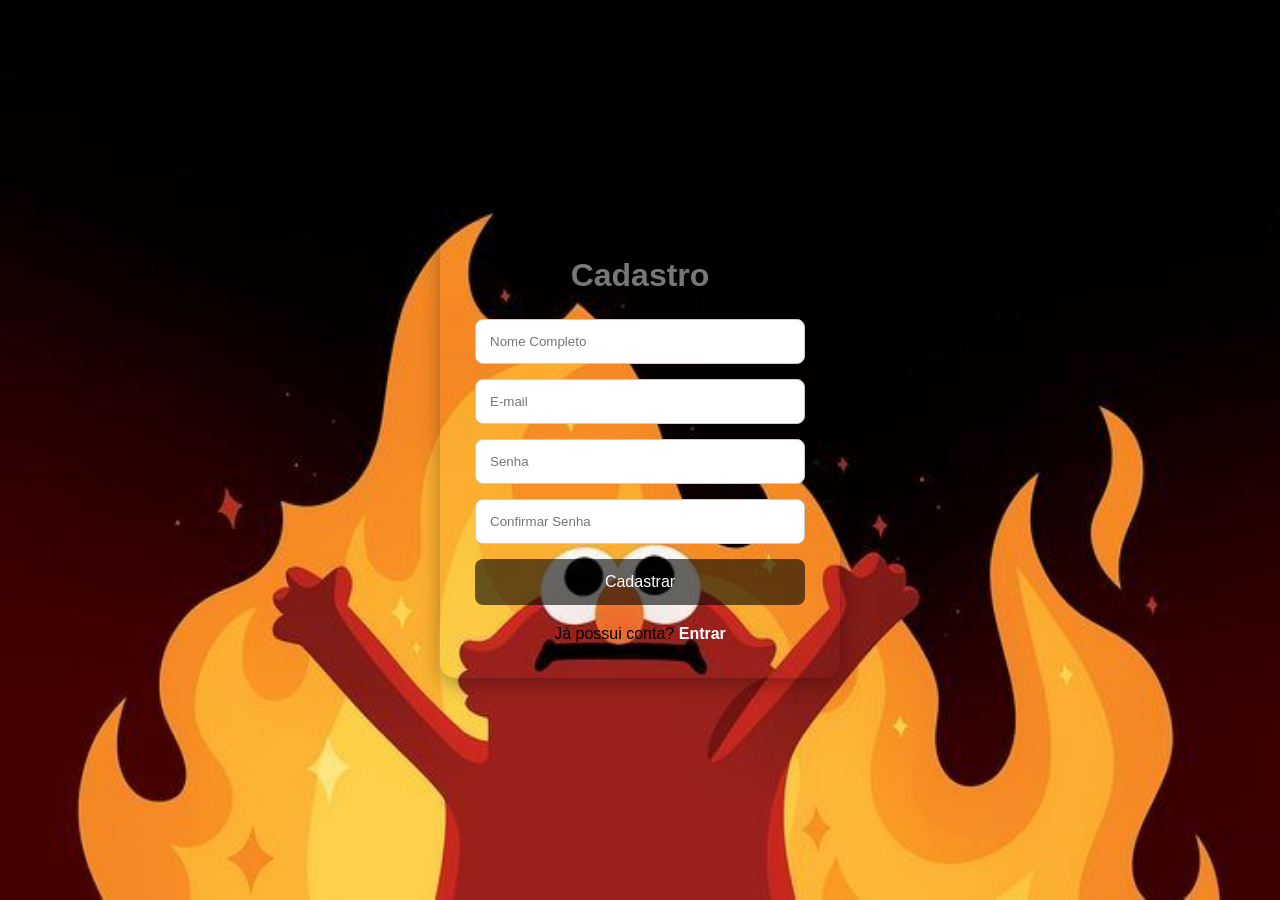
<file: cadastro.html>
<!DOCTYPE html>
<html lang="pt-BR">
<head>
    <meta charset="UTF-8">
    <meta name="viewport" content="width=device-width, initial-scale=1.0">
    <title>Cadastro - Loja do Seu Zé</title>
    <link rel="stylesheet" href="cadastro.css">
    <link rel="stylesheet"
</head>
<body>

<div class="cadastro-box">

    <h1>Cadastro</h1>

    <form id="formCadastro">

        <input type="text" id="nome" placeholder="Nome Completo" required>

        <input type="email" id="email" placeholder="E-mail" required>

        <input type="password" id="senha" placeholder="Senha" required>

        <input type="password" id="confirmarSenha" placeholder="Confirmar Senha" required>

        <button type="submit">
            Cadastrar
        </button>

    </form>

    <p>
        Já possui conta?
        <a href="login.html">Entrar</a>
    </p>

</div>

<script src="cadastro.js"></script>

</body>
</html>
</file>
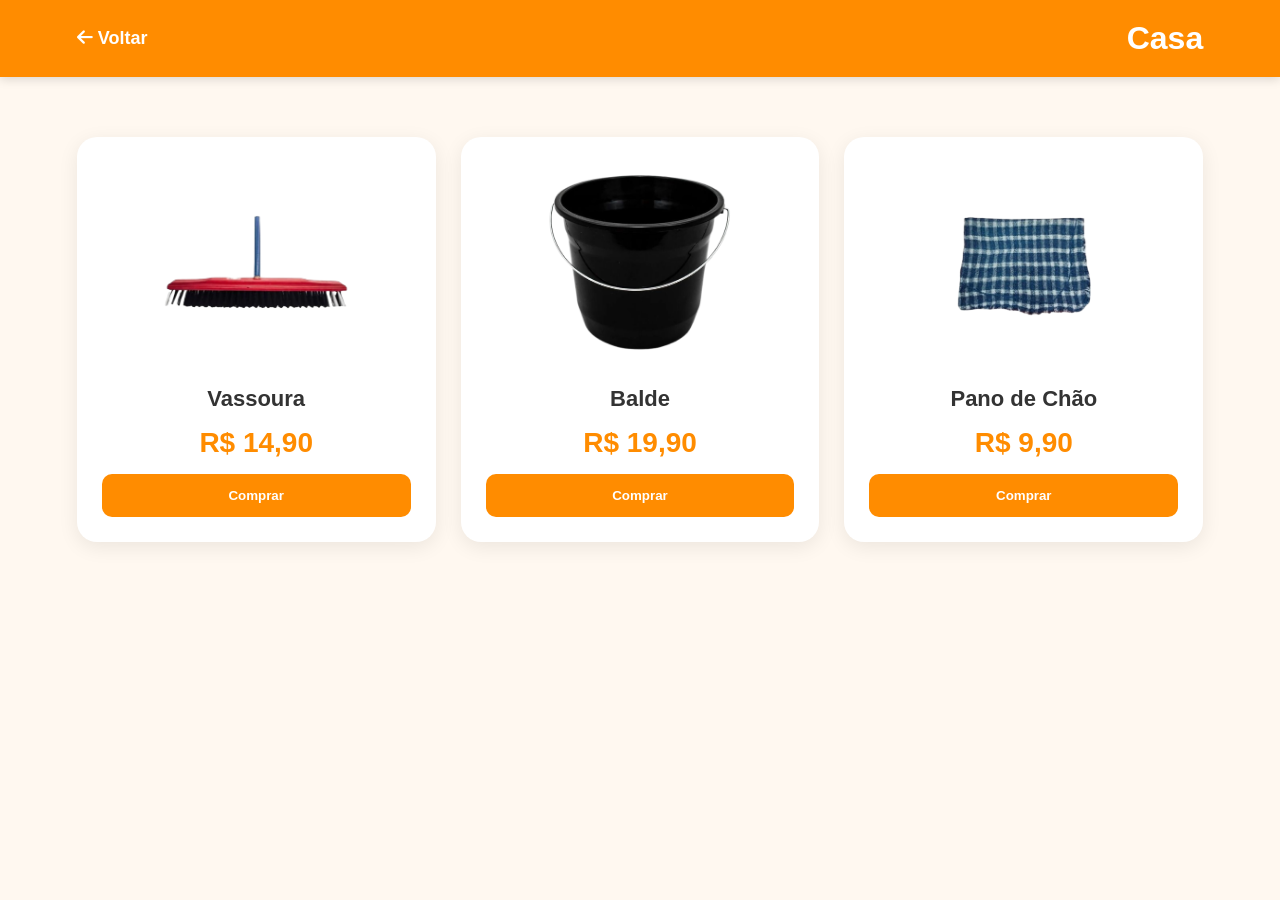
<file: casa.html>
<!DOCTYPE html>
<html lang="pt-BR">
<head>
<meta charset="UTF-8">
<meta name="viewport" content="width=device-width, initial-scale=1.0">

<title>Casa | G&M Store</title>

<link rel="stylesheet" href="casa.css">

<link rel="stylesheet"
href="https://cdnjs.cloudflare.com/ajax/libs/font-awesome/6.5.1/css/all.min.css">
</head>

<body>

<header class="topo">

    <a href="index.html" class="voltar">
        <i class="fa-solid fa-arrow-left"></i>
        Voltar
    </a>

    <h1>Casa</h1>

</header>

<section class="produtos">

    <div class="produto">
        <img src="img/vassoura. sem fundo123.png">
        <h3>Vassoura</h3>
        <span>R$ 14,90</span>
        <button>Comprar</button>
    </div>

    <div class="produto">
        <img src="img/balde sem fundo222222.png">
        <h3>Balde</h3>
        <span>R$ 19,90</span>
        <button>Comprar</button>
    </div>

    <div class="produto">
        <img src="img/panodechão.semfundoo.png">
        <h3>Pano de Chão</h3>
        <span>R$ 9,90</span>
        <button>Comprar</button>
    </div>

</section>

</body>
</html>
</file>
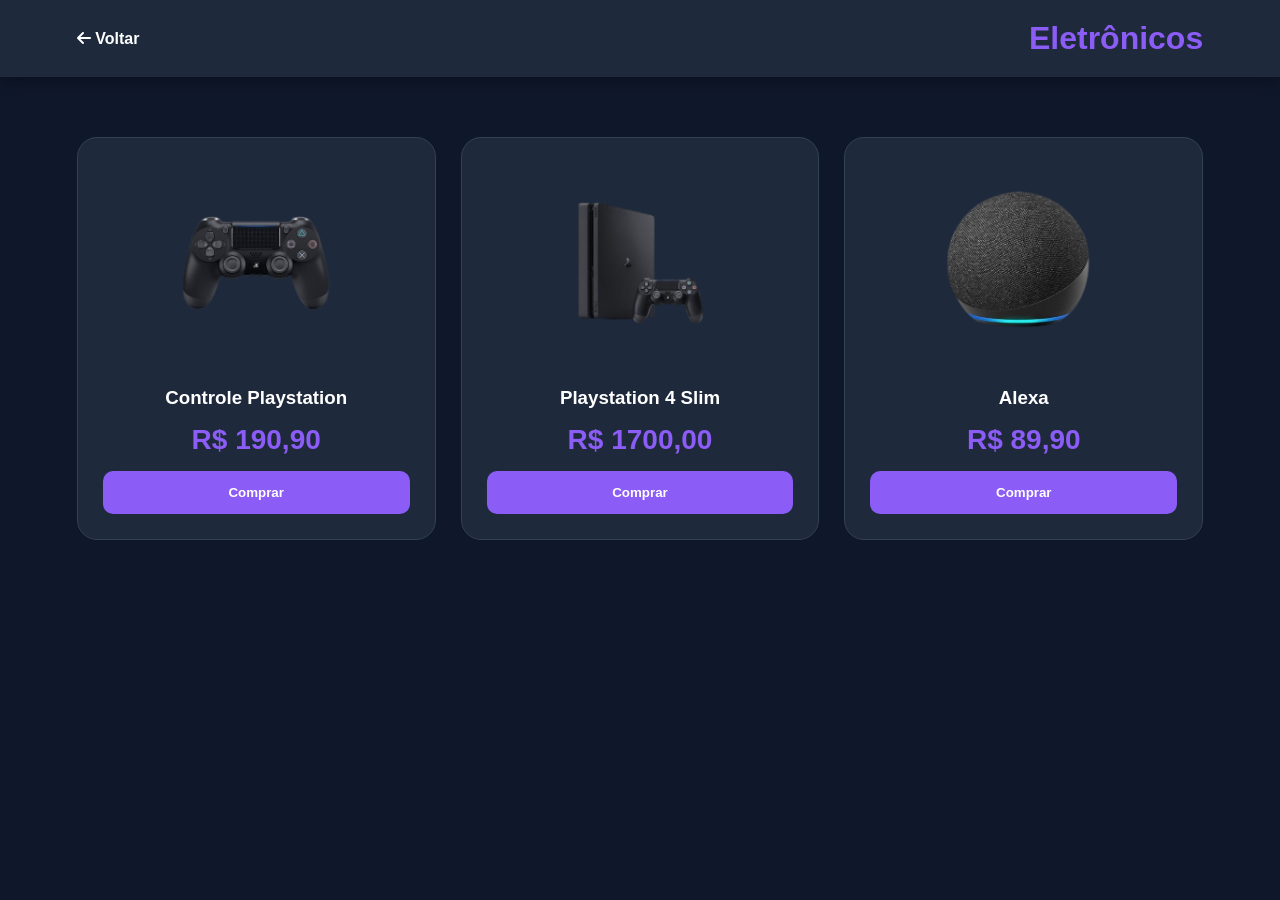
<file: eletronico.html>
<!DOCTYPE html>
<html lang="pt-BR">
<head>
<meta charset="UTF-8">
<meta name="viewport" content="width=device-width, initial-scale=1.0">

<title>Eletrônicos | G&M Store</title>

<link rel="stylesheet" href="eletronico.css">

<link rel="stylesheet"
href="https://cdnjs.cloudflare.com/ajax/libs/font-awesome/6.5.1/css/all.min.css">
</head>

<body>

<header class="topo">

    <a href="index.html" class="voltar">
        <i class="fa-solid fa-arrow-left"></i>
        Voltar
    </a>

    <h1>Eletrônicos</h1>

</header>

<section class="produtos">

    <div class="produto">
        <img src="img/img/controle de ps4 sem fundo.png">
        <h3>Controle Playstation</h3>
        <span>R$ 190,90</span>
        <button>Comprar</button>
    </div>

    <div class="produto">
        <img src="img/ps4 slim sem fundo1.jpg">
        <h3>Playstation 4 Slim</h3>
        <span>R$ 1700,00</span>
        <button>Comprar</button>
    </div>

    <div class="produto">
        <img src="img/alexa sem fundo 20.png">
        <h3>Alexa</h3>
        <span>R$ 89,90</span>
        <button>Comprar</button>
    </div>

</section>

</body>
</html>
</file>
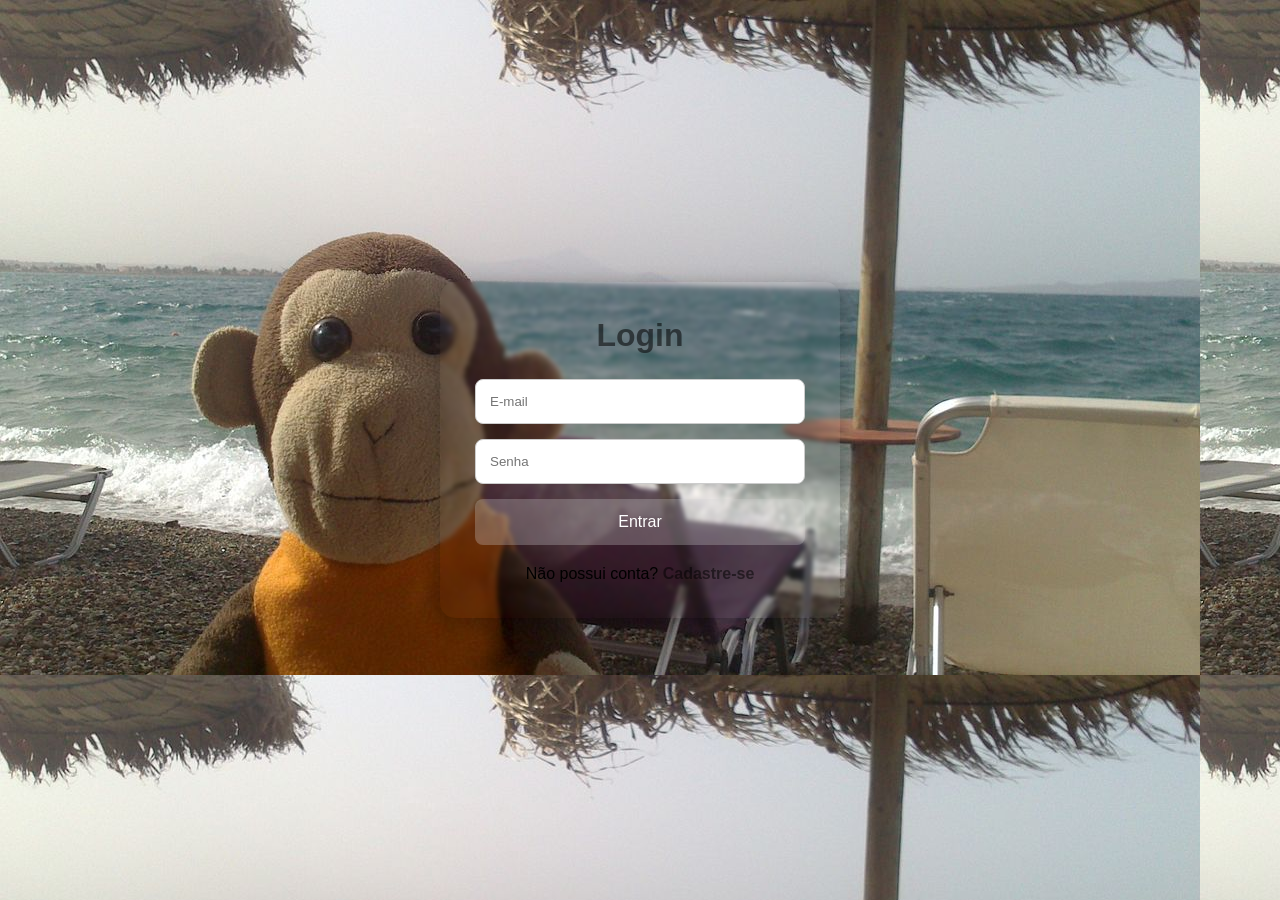
<file: login.html>
<!DOCTYPE html>
<html lang="pt-BR">
<head>
    <meta charset="UTF-8">
    <meta name="viewport" content="width=device-width, initial-scale=1.0">
    <title>Login - Loja do Seu Zé</title>

    <link rel="stylesheet" href="login.css">
</head>
<body>

    <div class="login-box">

        <h1>Login</h1>

        <form id="formLogin">

            <input
                type="email"
                id="email"
                placeholder="E-mail"
                required
            >

            <input
                type="password"
                id="senha"
                placeholder="Senha"
                required
            >

            <button type="submit">
                Entrar
            </button>

        </form>


        <p>
            Não possui conta?
            <a href="cadastro.html">Cadastre-se</a>
        </p>

    </div>
    <script src="login.js"></script>

</body>
</html>
</file>
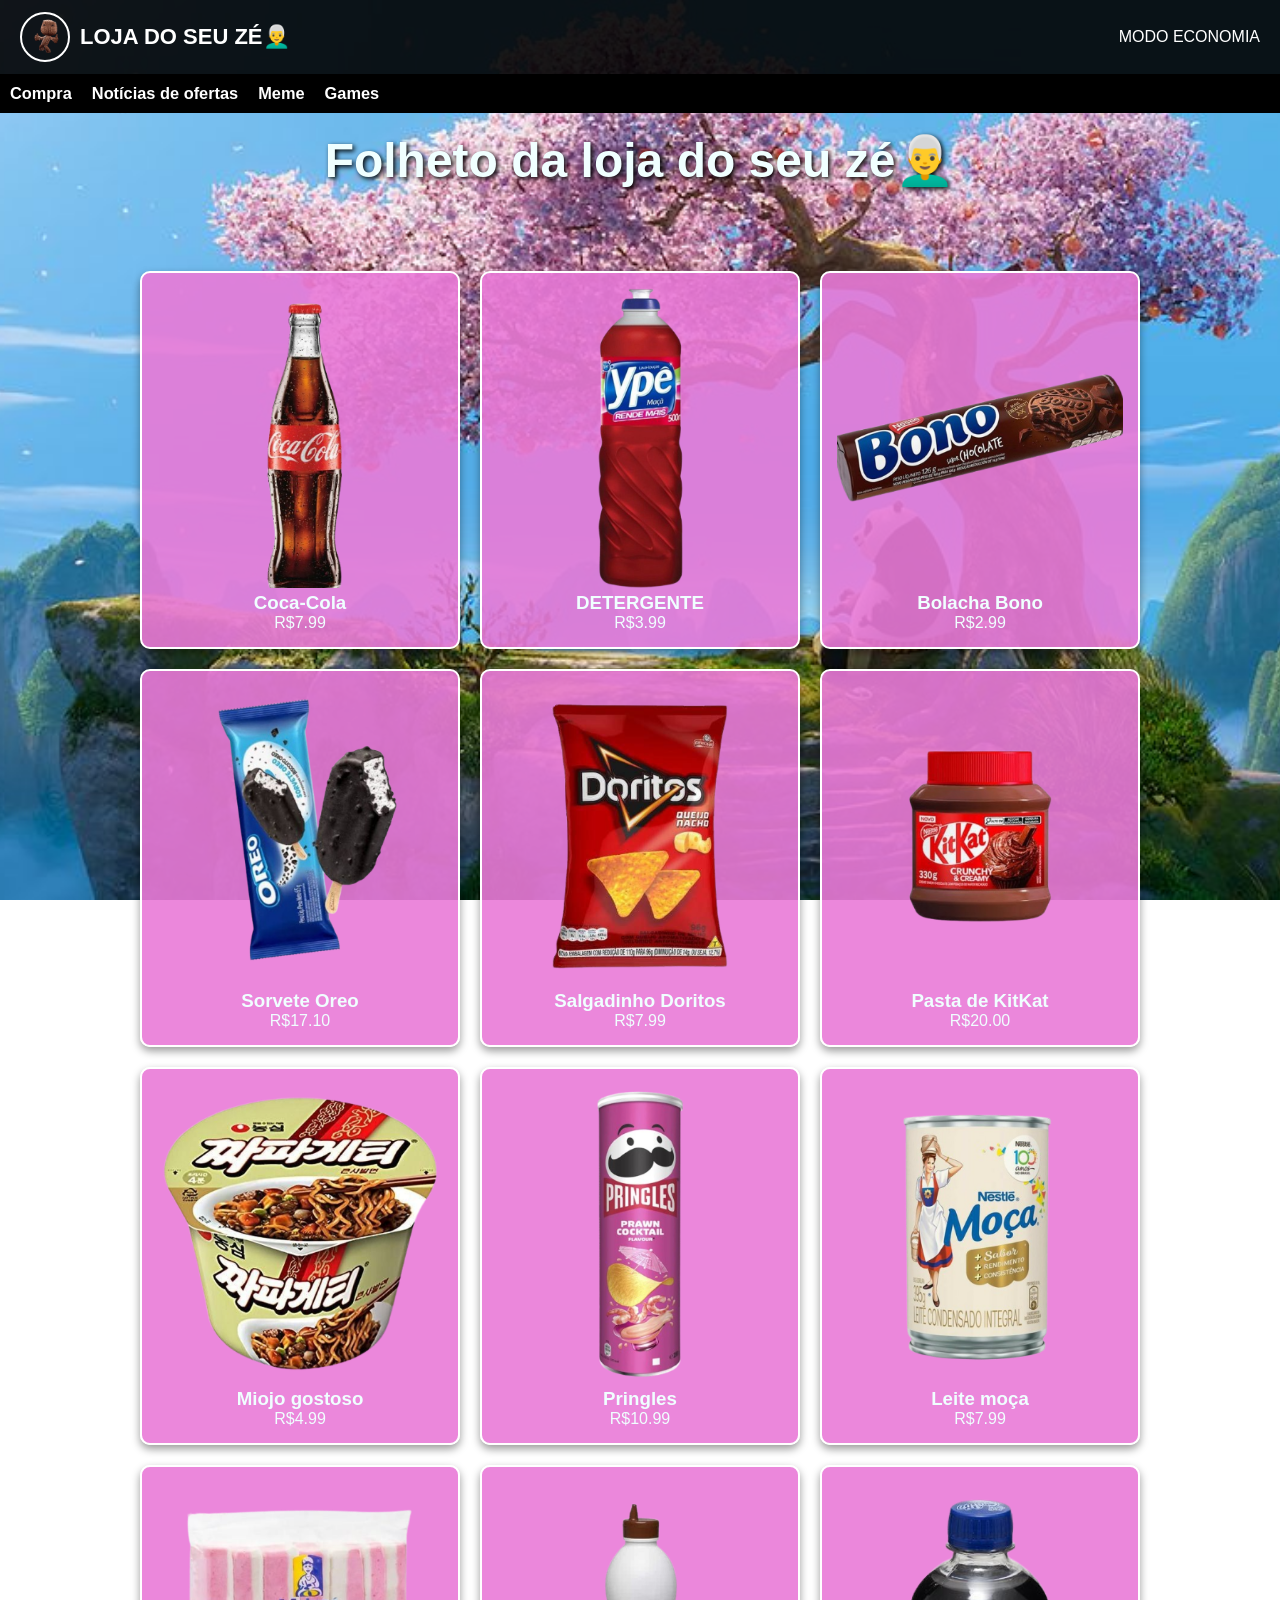
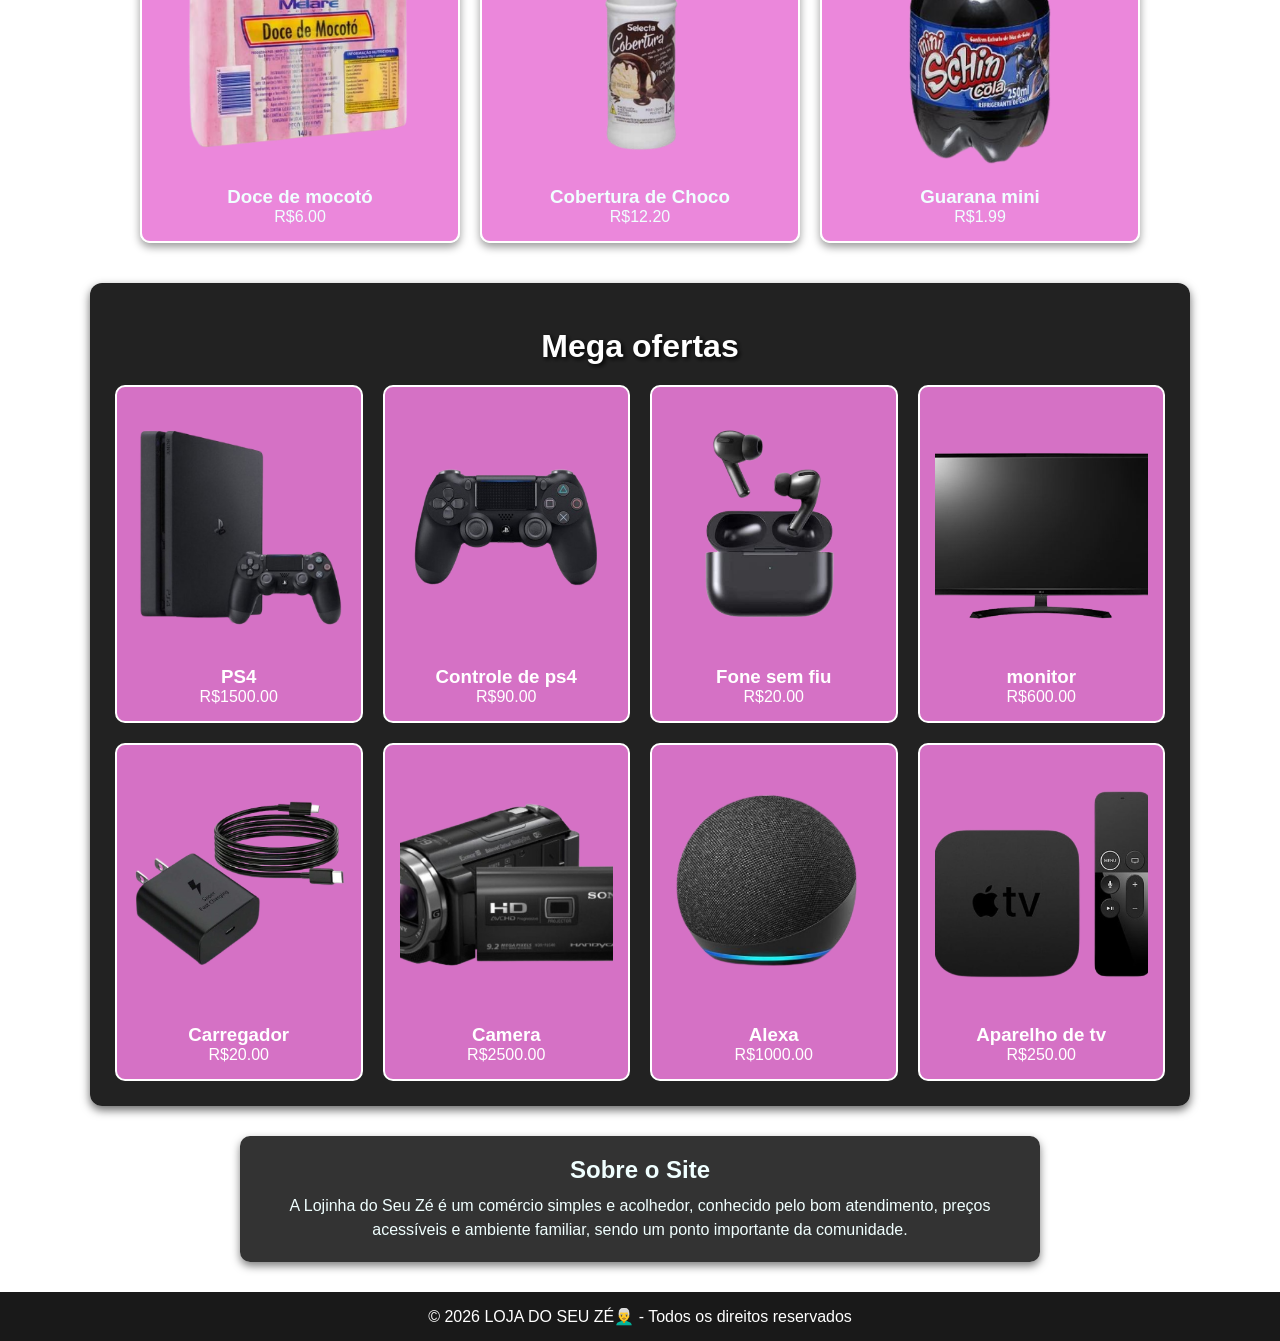
<file: loja.html>
<!DOCTYPE html>
<html lang="pt-BR">
<head>
    <meta charset="UTF-8">
    <meta name="viewport" content="width=device-width, initial-scale=1.0">
    <link rel="shortcut icon" href="img/iconn comm gif.gif" type="image/x-icon">
    <title>LOJA DO SEU ZÉ👨‍🦳</title>
    <link rel="stylesheet" href="loja.css">
</head>

<body>

<div class="fundo"></div>
<header class="topo">

    <div class="logo">
        <img src="img/iconnn.gif" alt="Logo">
        <span>LOJA DO SEU ZÉ👨‍🦳</span>
    </div>

    <div class="menu-direita">
        <p>MODO ECONOMIA </p>
    </div>

</header>

<nav class="menu">
<a href="index.html"><h3>Compra</h3></a>
<a href="https://produtos.olhardigital.com.br/"><h3>Notícias de ofertas </h3></a>
<a href="https://museudememes.com.br/" target="_blank"><h3>Meme</h3></a>
<a href="https://store.epicgames.com/pt-BR/" target="_blank"><h3>Games</h3></a>
</nav>

<h1>Folheto da loja do seu zé👨‍🦳</h1>

<button>AURA + EGO</button>

<div class="container">

    <div class="card">
        <img src="img/sem fundo da coca.png" alt="Coca-Cola">
        <h3>Coca-Cola</h3>
        <p>
          R$7.99
        </p>
    </div>

    <div class="card">
        <img src="img/fundo removido do detergente.png" alt="detergente">
        <h3>DETERGENTE</h3>
        <p>
           R$3.99
        </p>
    </div>

    <div class="card">
        <img src="img/bono sem fundo.png" alt="Bono">
        <h3>Bolacha Bono</h3>
        <p>
          R$2.99
        </p>
    </div>

    <div class="card">
        <img src="img/sorvete sem fundo 2.png" alt="sorvete">
        <h3>Sorvete Oreo</h3>
        <p>
         R$17.10
        </p>
    </div>

    <div class="card">
        <img src="img/doritos sem fundo 2.png" alt="doritos">
        <h3>Salgadinho Doritos</h3>
        <p>
           R$7.99
        </p>
    </div>

    <div class="card">
        <img src="img/kitkat sem fundo.png" alt="pasta de kitkat">
        <h3>Pasta de KitKat</h3>
        <p>
          R$20.00
        </p>
    </div>

    <div class="card">
        <img src="img/miojo sem fundo 99.png" alt="Miojo">
        <h3>Miojo gostoso</h3>
        <p>
          R$4.99
        </p>
    </div>

    <div class="card">
        <img src="img/pigles sem fundo 12.png" alt="Salgadinho">
        <h3>Pringles</h3>
        <p>
            R$10.99
        </p>
    </div>

    <div class="card">
        <img src="img/leite de moça sem fundo.png" alt="leite">
        <h3>Leite moça</h3>
        <p>
           R$7.99
        </p>
    </div>

    <div class="card">
        <img src="img/doce de mocoto sem fundo.png" alt="Doce">
        <h3>Doce de mocotó</h3>
        <p>
            R$6.00
    </div>

    <div class="card">
        <img src="img/cobertura de choco sem fundo 1.png" alt="Choco">
        <h3>Cobertura de Choco</h3>
        <p>
         R$12.20
    </div>

    <div class="card">
        <img src="img/guarana sem fundo 1.png" alt="mini">
        <h3>Guarana mini</h3>
        <p>
          R$1.99
    </div>

</div>

<section class="Mega">

<h1>Mega ofertas </h1>

<div class="mega-container">

    <div class="mega-card">
        <img src="img/ps4 slim sem fundo1.jpg" alt="PS4">
        <h3>PS4</h3>
        <p>
              R$1500.00
        </p>
    </div>

    <div class="mega-card">
        <img src="img/controle de ps4 sem fundo.png" alt="Mega Gengar">
        <h3>Controle de ps4</h3>
        <p>
        R$90.00
        </p>
    </div>

    <div class="mega-card">
        <img src="img/fone sem fiu sem fundo.png" alt="Mega Mewtwo Y">
        <h3>Fone sem fiu </h3>
        <p>
           R$20.00
        </p>
    </div>

    <div class="mega-card">
        <img src="img/monitor sem fundo 1.png" alt="monitor">
        <h3>monitor</h3>
        <p>
          R$600.00
        </p>
    </div>

    <div class="mega-card">
        <img src="img/carregador sem fundo.png" alt="Carregador">
        <h3>Carregador</h3>
        <p>
          R$20.00
        </p>
    </div>
<div class="mega-card">
    <img src="img/camera sem fundo.png" alt="Camera">
    <h3>Camera </h3>
    <p>
       R$2500.00
    </p>
</div>
<div class="mega-card">
    <img src="img/alexa sem fundo 20.png" alt="Alexa">
    <h3>Alexa</h3>
    <p>
        R$1000.00
    </p>
</div>
<div class="mega-card">
    <img src="img/tv da apple sem fio com fundo.png" alt="tv">
    <h3>Aparelho de tv </h3>
    <p>
        R$250.00
    </p>
</div>
</div>
 

</section>
<section class="sobre">

<h2>Sobre o Site</h2>
<p>
A Lojinha do Seu Zé é um comércio simples e acolhedor, conhecido pelo bom atendimento, preços acessíveis e ambiente familiar, sendo um ponto importante da comunidade.
</p>
</section>
<footer>
<p>
© 2026 LOJA DO SEU ZÉ👨‍🦳 - Todos os direitos reservados
</p>

</footer>

</body>
</html>
</file>
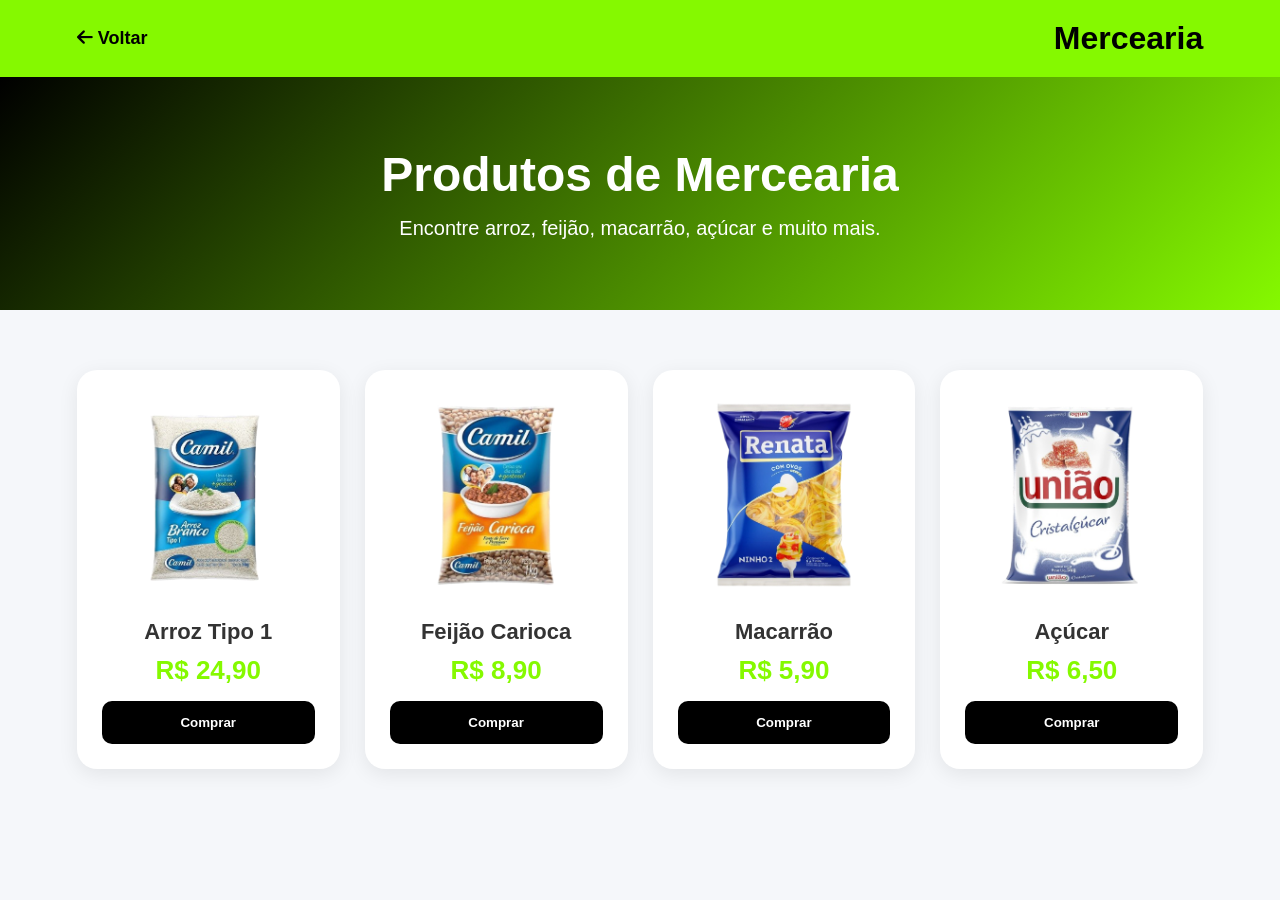
<file: mercearia.html>
<!DOCTYPE html>
<html lang="pt-BR">
<head>
<meta charset="UTF-8">
<meta name="viewport" content="width=device-width, initial-scale=1.0">

<title>Mercearia | G&M Store</title>

<link rel="stylesheet" href="mercearia.css">

<link rel="stylesheet"
href="https://cdnjs.cloudflare.com/ajax/libs/font-awesome/6.5.1/css/all.min.css">
</head>

<body>

<header class="topo">

    <a href="index.html" class="voltar">
        <i class="fa-solid fa-arrow-left"></i>
        Voltar
    </a>

    <h1>Mercearia</h1>

</header>

<section class="banner">

    <h2>Produtos de Mercearia</h2>

    <p>
        Encontre arroz, feijão, macarrão,
        açúcar e muito mais.
    </p>

</section>

<section class="produtos">

    <div class="produto">

        <img src="img/img/Arozzz.sem fundo da mercearia.png">
        <h3>Arroz Tipo 1</h3>
        <span>R$ 24,90</span>
        <button>Comprar</button>

    </div>

    <div class="produto">

        <img src="img/img/feijão.sem fundo da merceaei.png">
        <h3>Feijão Carioca</h3>
        <span>R$ 8,90</span>
        <button>Comprar</button>

    </div>

    <div class="produto">

        <img src="img/img/macarrao.sem fundo.png">
        <h3>Macarrão</h3>
        <span>R$ 5,90</span>
        <button>Comprar</button>

    </div>

    <div class="produto">

        <img src="img/img/açucar.sem fundo.png">
        <h3>Açúcar</h3>
        <span>R$ 6,50</span>
        <button>Comprar</button>

    </div>
</section>
</body>
</html>
</file>
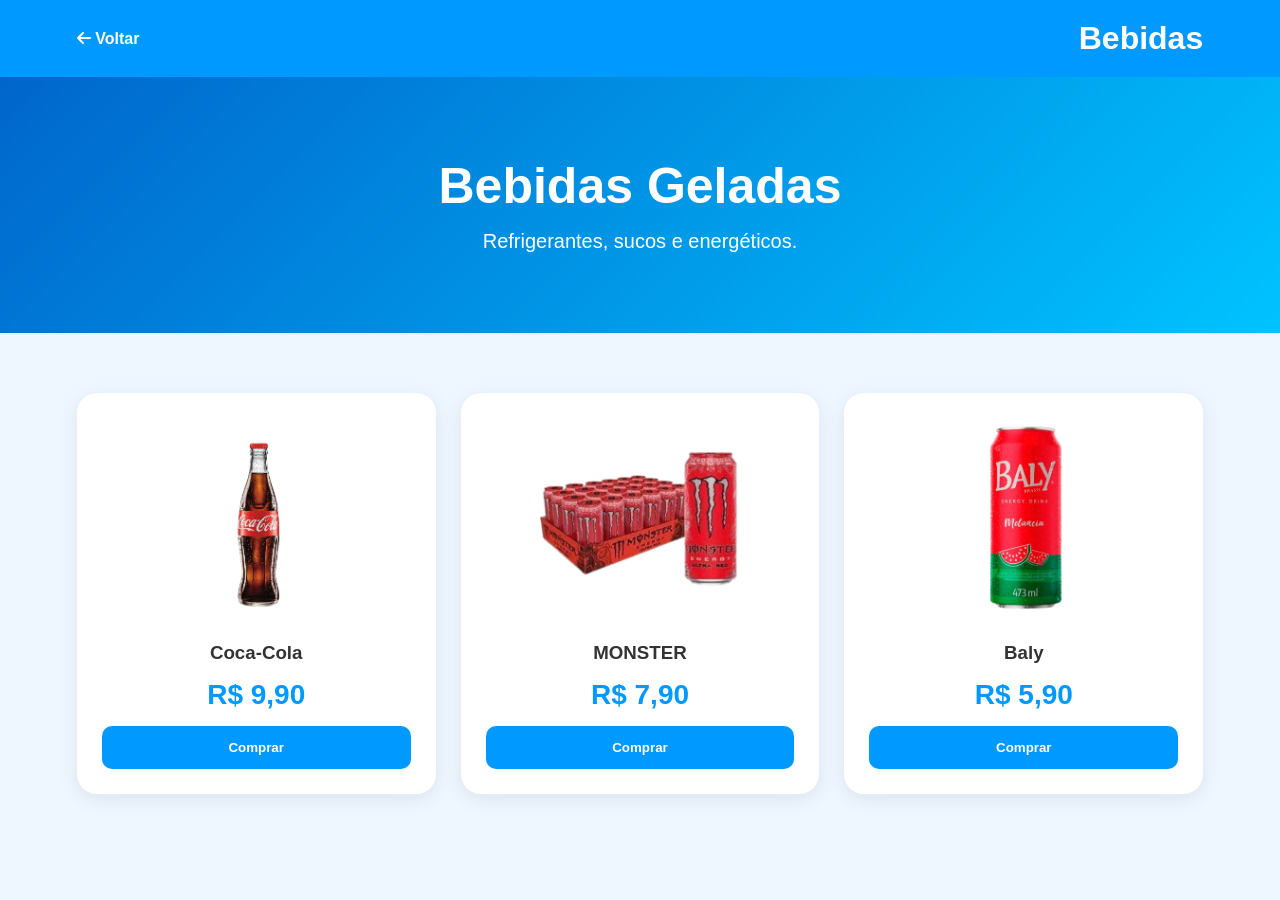
<file: refrigerantes.html>
<!DOCTYPE html>
<html lang="pt-BR">
<head>
<meta charset="UTF-8">
<meta name="viewport" content="width=device-width, initial-scale=1.0">

<title>Bebidas | G&M Store</title>

<link rel="stylesheet" href="refrigerantes.css">

<link rel="stylesheet"
href="https://cdnjs.cloudflare.com/ajax/libs/font-awesome/6.5.1/css/all.min.css">
</head>

<body>

<header class="topo">

    <a href="index.html" class="voltar">
        <i class="fa-solid fa-arrow-left"></i>
        Voltar
    </a>

    <h1>Bebidas</h1>

</header>

<section class="banner">

    <h2>Bebidas Geladas</h2>

    <p>
        Refrigerantes, sucos e energéticos.
    </p>

</section>

<section class="produtos">

    <div class="produto">
        <img src="img/sem fundo da coca.png">
        <h3>Coca-Cola </h3>
        <span>R$ 9,90</span>
        <button>Comprar</button>
    </div>

    <div class="produto">
        <img src="img/moster sem fundo.png">
        <h3>MONSTER</h3>
        <span>R$ 7,90</span>
        <button>Comprar</button>
    </div>

    <div class="produto">
        <img src="img/Baly sem fundo.png">
        <h3>Baly</h3>
        <span>R$ 5,90</span>
        <button>Comprar</button>
    </div>

</section>

</body>
</html>
</file>
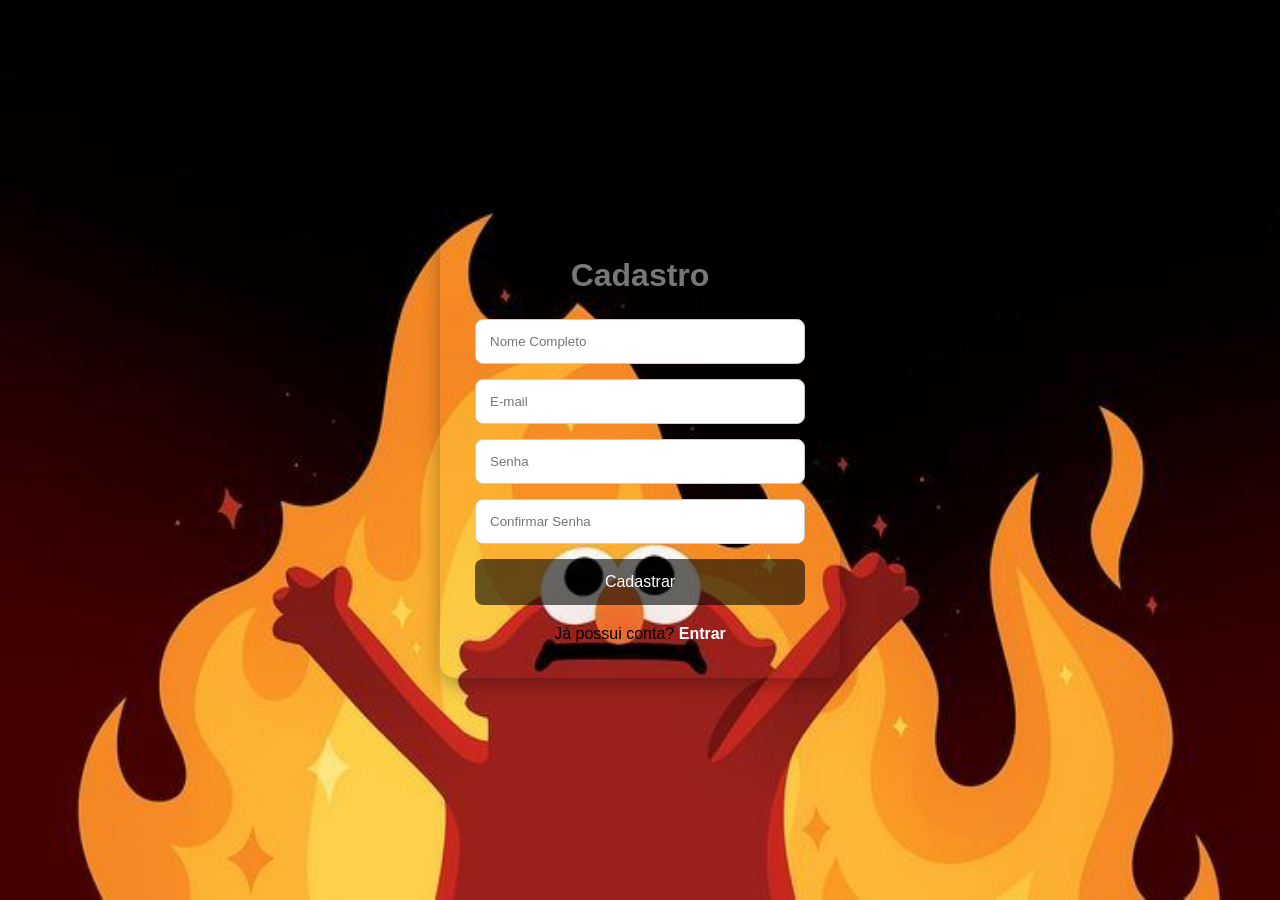
<file: loja/cadastro.html>
<!DOCTYPE html>
<html lang="pt-BR">
<head>
    <meta charset="UTF-8">
    <meta name="viewport" content="width=device-width, initial-scale=1.0">
    <title>Cadastro - Loja do Seu Zé</title>

    <link rel="stylesheet" href="cadastro.css">

    <link rel="stylesheet"

</head>
<body>

<div class="cadastro-box">

    <h1>Cadastro</h1>

    <form id="formCadastro">

        <input type="text" id="nome" placeholder="Nome Completo" required>

        <input type="email" id="email" placeholder="E-mail" required>

        <input type="password" id="senha" placeholder="Senha" required>

        <input type="password" id="confirmarSenha" placeholder="Confirmar Senha" required>

        <button type="submit">
            Cadastrar
        </button>

    </form>

    <p>
        Já possui conta?
        <a href="login.html">Entrar</a>
    </p>

</div>

<script src="cadastro.js"></script>

</body>
</html>
</file>
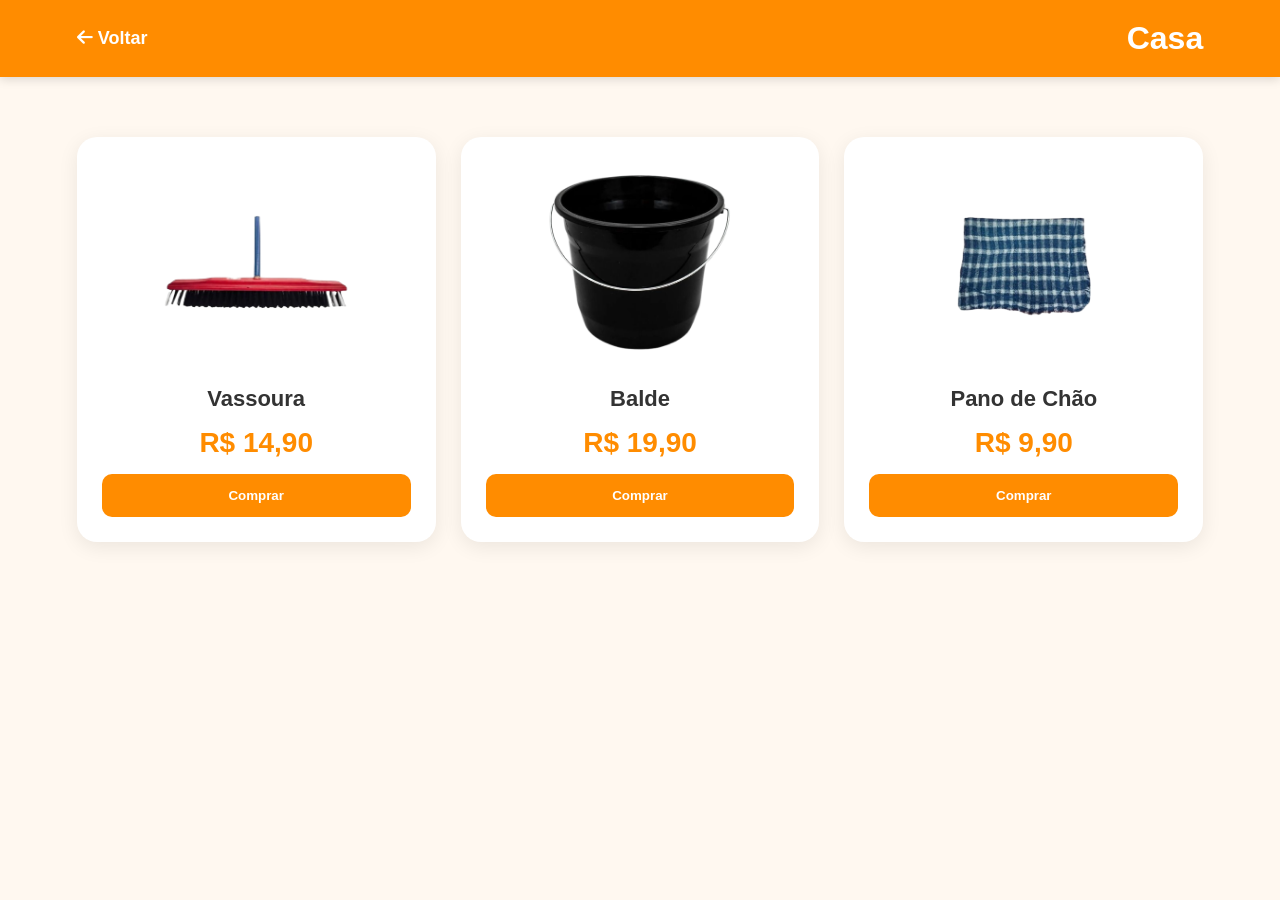
<file: loja/casa.html>
<!DOCTYPE html>
<html lang="pt-BR">
<head>
<meta charset="UTF-8">
<meta name="viewport" content="width=device-width, initial-scale=1.0">

<title>Casa | G&M Store</title>

<link rel="stylesheet" href="casa.css">

<link rel="stylesheet"
href="https://cdnjs.cloudflare.com/ajax/libs/font-awesome/6.5.1/css/all.min.css">
</head>

<body>

<header class="topo">

    <a href="HUB.html" class="voltar">
        <i class="fa-solid fa-arrow-left"></i>
        Voltar
    </a>

    <h1>Casa</h1>

</header>

<section class="produtos">

    <div class="produto">
        <img src="img/vassoura. sem fundo123.png">
        <h3>Vassoura</h3>
        <span>R$ 14,90</span>
        <button>Comprar</button>
    </div>

    <div class="produto">
        <img src="img/balde sem fundo222222.png">
        <h3>Balde</h3>
        <span>R$ 19,90</span>
        <button>Comprar</button>
    </div>

    <div class="produto">
        <img src="img/panodechão.semfundoo.png">
        <h3>Pano de Chão</h3>
        <span>R$ 9,90</span>
        <button>Comprar</button>
    </div>

</section>

</body>
</html>
</file>
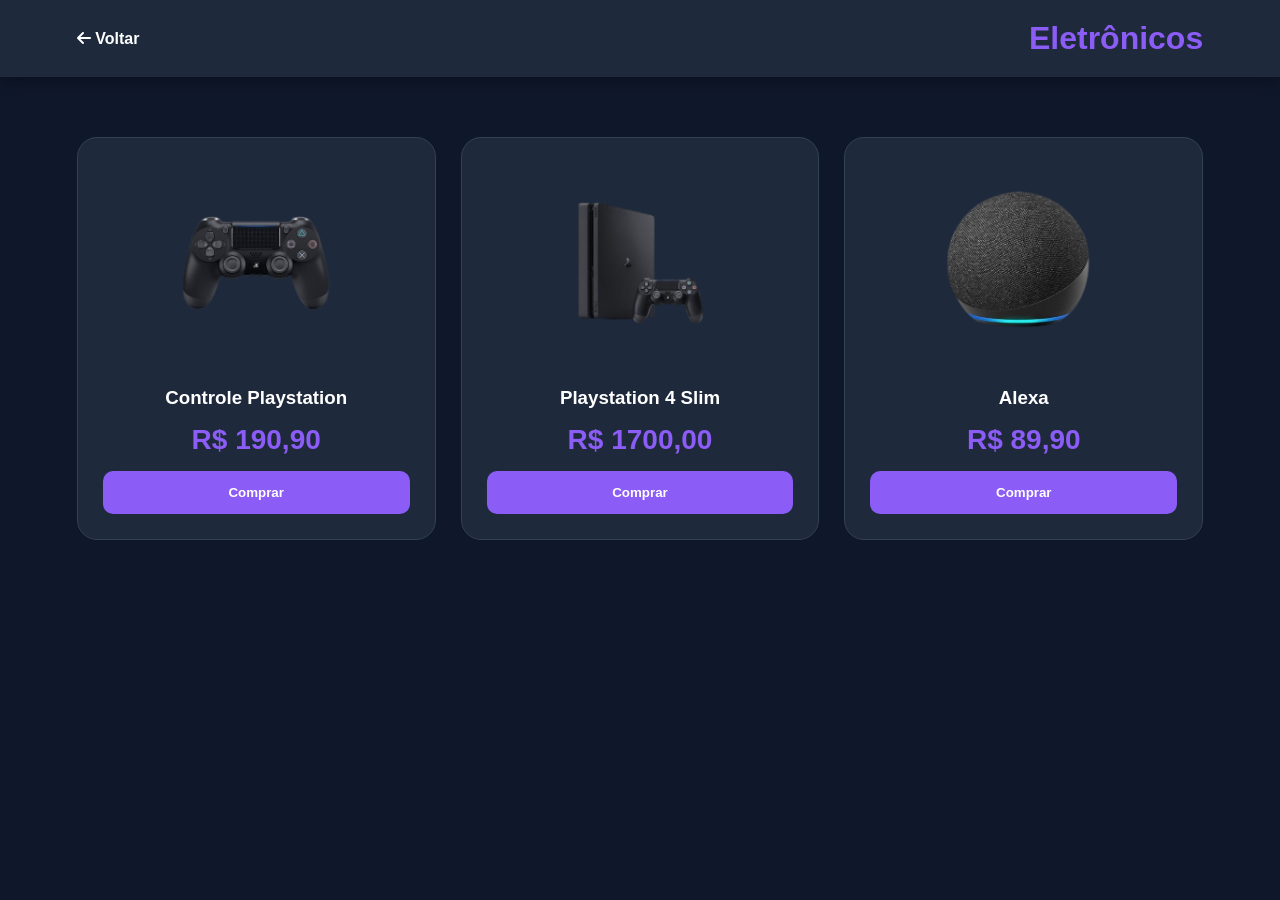
<file: loja/eletronico.html>
<!DOCTYPE html>
<html lang="pt-BR">
<head>
<meta charset="UTF-8">
<meta name="viewport" content="width=device-width, initial-scale=1.0">

<title>Eletrônicos | G&M Store</title>

<link rel="stylesheet" href="eletronico.css">

<link rel="stylesheet"
href="https://cdnjs.cloudflare.com/ajax/libs/font-awesome/6.5.1/css/all.min.css">
</head>

<body>

<header class="topo">

    <a href="HUB.html" class="voltar">
        <i class="fa-solid fa-arrow-left"></i>
        Voltar
    </a>

    <h1>Eletrônicos</h1>

</header>

<section class="produtos">

    <div class="produto">
        <img src="img/img/controle de ps4 sem fundo.png">
        <h3>Controle Playstation</h3>
        <span>R$ 190,90</span>
        <button>Comprar</button>
    </div>

    <div class="produto">
        <img src="img/ps4 slim sem fundo1.jpg">
        <h3>Playstation 4 Slim</h3>
        <span>R$ 1700,00</span>
        <button>Comprar</button>
    </div>

    <div class="produto">
        <img src="img/alexa sem fundo 20.png">
        <h3>Alexa</h3>
        <span>R$ 89,90</span>
        <button>Comprar</button>
    </div>

</section>

</body>
</html>
</file>
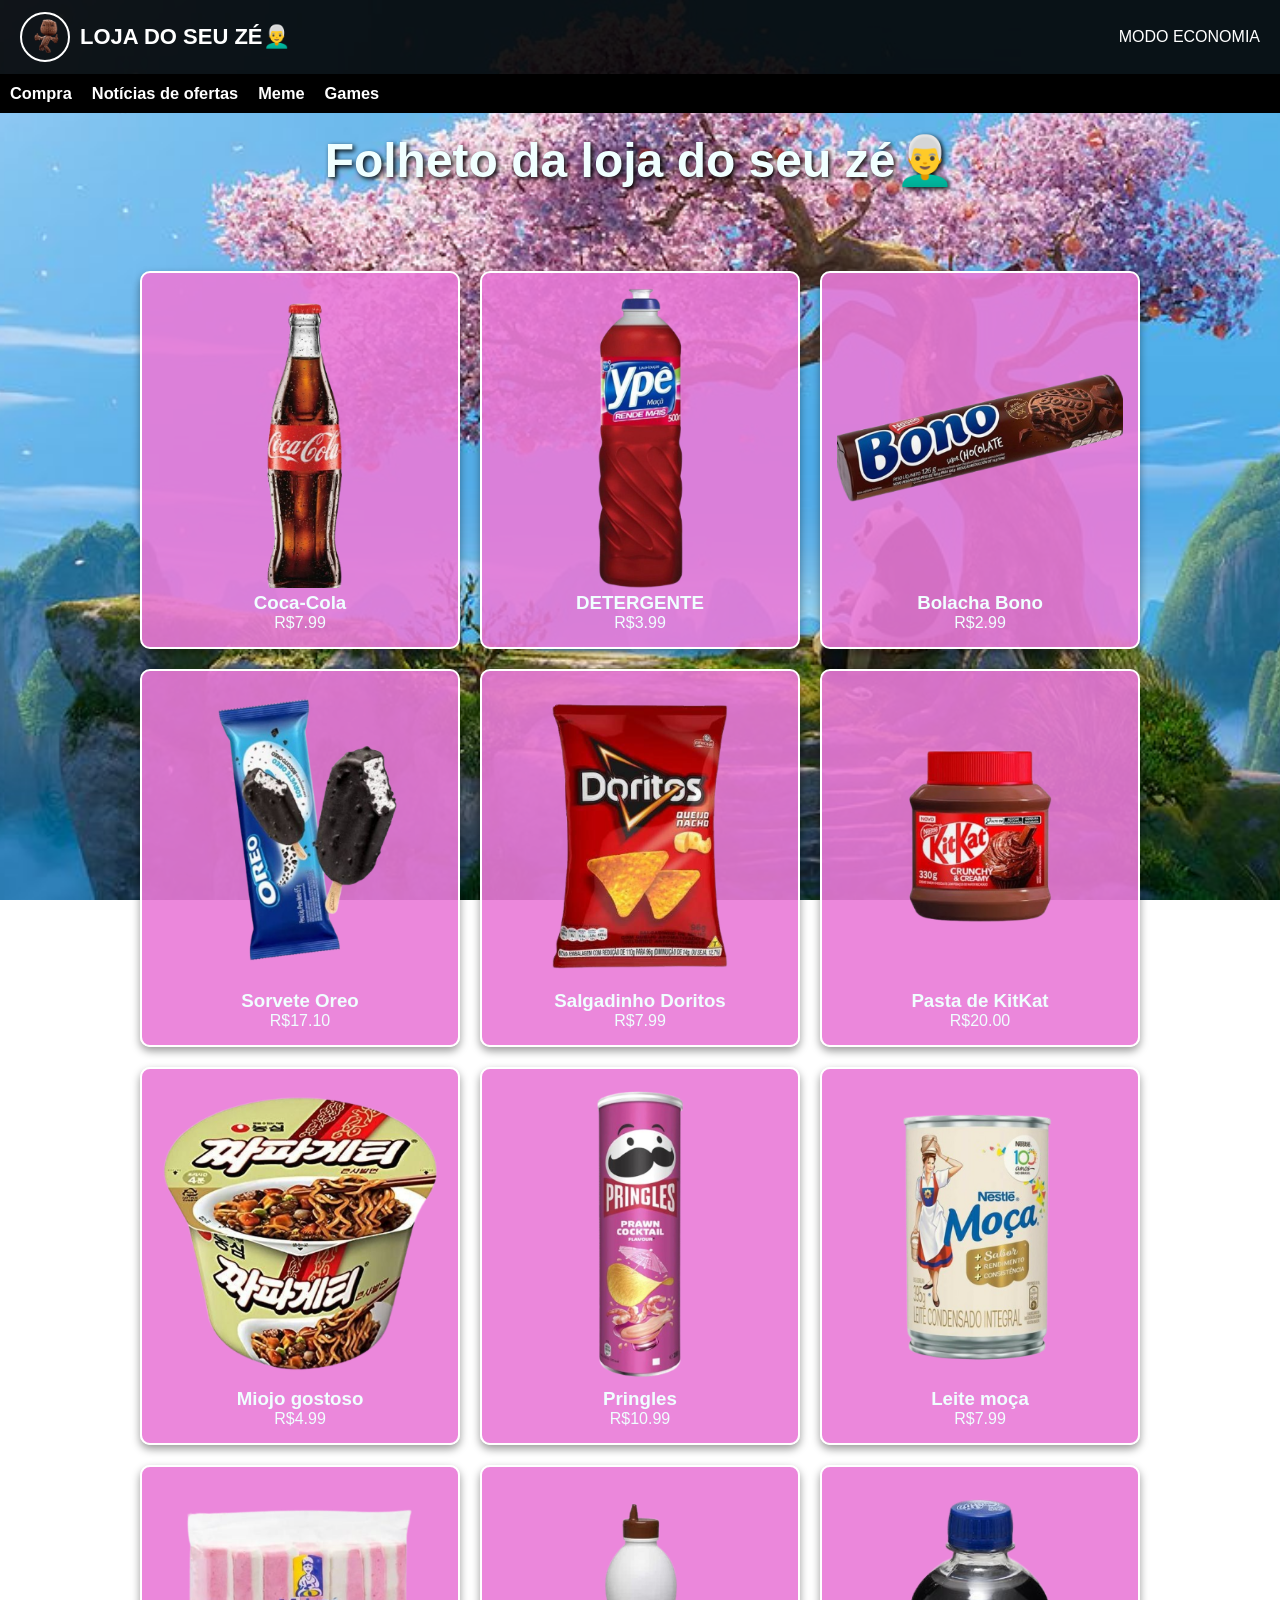
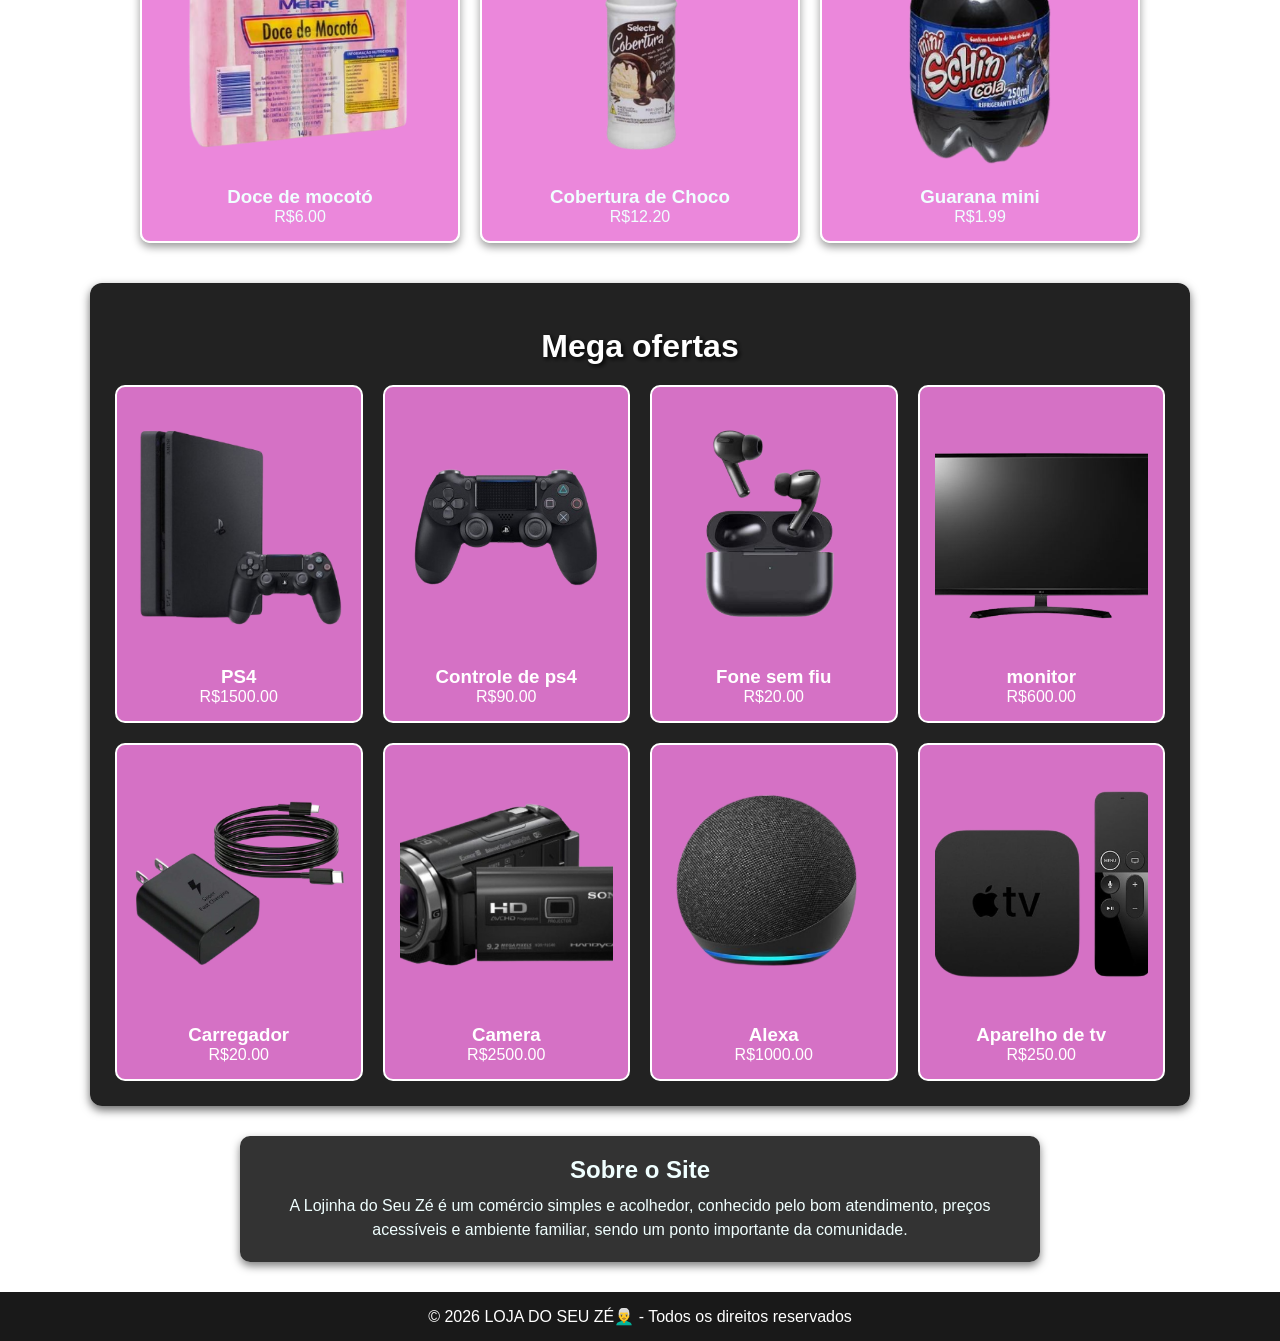
<file: loja/loja.html>
<!DOCTYPE html>
<html lang="pt-BR">
<head>
    <meta charset="UTF-8">
    <meta name="viewport" content="width=device-width, initial-scale=1.0">
    <link rel="shortcut icon" href="img/iconn comm gif.gif" type="image/x-icon">
    <title>LOJA DO SEU ZÉ👨‍🦳</title>
    <link rel="stylesheet" href="loja.css">
</head>

<body>

<div class="fundo"></div>
<header class="topo">

    <div class="logo">
        <img src="img/iconnn.gif" alt="Logo">
        <span>LOJA DO SEU ZÉ👨‍🦳</span>
    </div>

    <div class="menu-direita">
        <p>MODO ECONOMIA </p>
    </div>

</header>

<nav class="menu">
<a href="COMPRA.HTML"><h3>Compra</h3></a>
<a href="https://produtos.olhardigital.com.br/"><h3>Notícias de ofertas </h3></a>
<a href="https://museudememes.com.br/" target="_blank"><h3>Meme</h3></a>
<a href="https://store.epicgames.com/pt-BR/" target="_blank"><h3>Games</h3></a>
</nav>

<h1>Folheto da loja do seu zé👨‍🦳</h1>

<button>AURA + EGO</button>

<div class="container">

    <div class="card">
        <img src="img/sem fundo da coca.png" alt="Coca-Cola">
        <h3>Coca-Cola</h3>
        <p>
          R$7.99
        </p>
    </div>

    <div class="card">
        <img src="img/fundo removido do detergente.png" alt="detergente">
        <h3>DETERGENTE</h3>
        <p>
           R$3.99
        </p>
    </div>

    <div class="card">
        <img src="img/bono sem fundo.png" alt="Bono">
        <h3>Bolacha Bono</h3>
        <p>
          R$2.99
        </p>
    </div>

    <div class="card">
        <img src="img/sorvete sem fundo 2.png" alt="sorvete">
        <h3>Sorvete Oreo</h3>
        <p>
         R$17.10
        </p>
    </div>

    <div class="card">
        <img src="img/doritos sem fundo 2.png" alt="doritos">
        <h3>Salgadinho Doritos</h3>
        <p>
           R$7.99
        </p>
    </div>

    <div class="card">
        <img src="img/kitkat sem fundo.png" alt="pasta de kitkat">
        <h3>Pasta de KitKat</h3>
        <p>
          R$20.00
        </p>
    </div>

    <div class="card">
        <img src="img/miojo sem fundo 99.png" alt="Miojo">
        <h3>Miojo gostoso</h3>
        <p>
          R$4.99
        </p>
    </div>

    <div class="card">
        <img src="img/pigles sem fundo 12.png" alt="Salgadinho">
        <h3>Pringles</h3>
        <p>
            R$10.99
        </p>
    </div>

    <div class="card">
        <img src="img/leite de moça sem fundo.png" alt="leite">
        <h3>Leite moça</h3>
        <p>
           R$7.99
        </p>
    </div>

    <div class="card">
        <img src="img/doce de mocoto sem fundo.png" alt="Doce">
        <h3>Doce de mocotó</h3>
        <p>
            R$6.00
    </div>

    <div class="card">
        <img src="img/cobertura de choco sem fundo 1.png" alt="Choco">
        <h3>Cobertura de Choco</h3>
        <p>
         R$12.20
    </div>

    <div class="card">
        <img src="img/guarana sem fundo 1.png" alt="mini">
        <h3>Guarana mini</h3>
        <p>
          R$1.99
    </div>

</div>

<section class="Mega">

<h1>Mega ofertas </h1>

<div class="mega-container">

    <div class="mega-card">
        <img src="img/ps4 slim sem fundo1.jpg" alt="PS4">
        <h3>PS4</h3>
        <p>
              R$1500.00
        </p>
    </div>

    <div class="mega-card">
        <img src="img/controle de ps4 sem fundo.png" alt="Mega Gengar">
        <h3>Controle de ps4</h3>
        <p>
        R$90.00
        </p>
    </div>

    <div class="mega-card">
        <img src="img/fone sem fiu sem fundo.png" alt="Mega Mewtwo Y">
        <h3>Fone sem fiu </h3>
        <p>
           R$20.00
        </p>
    </div>

    <div class="mega-card">
        <img src="img/monitor sem fundo 1.png" alt="monitor">
        <h3>monitor</h3>
        <p>
          R$600.00
        </p>
    </div>

    <div class="mega-card">
        <img src="img/carregador sem fundo.png" alt="Carregador">
        <h3>Carregador</h3>
        <p>
          R$20.00
        </p>
    </div>
<div class="mega-card">
    <img src="img/camera sem fundo.png" alt="Camera">
    <h3>Camera </h3>
    <p>
       R$2500.00
    </p>
</div>
<div class="mega-card">
    <img src="img/alexa sem fundo 20.png" alt="Alexa">
    <h3>Alexa</h3>
    <p>
        R$1000.00
    </p>
</div>
<div class="mega-card">
    <img src="img/tv da apple sem fio com fundo.png" alt="tv">
    <h3>Aparelho de tv </h3>
    <p>
        R$250.00
    </p>
</div>
</div>
 

</section>
<section class="sobre">

<h2>Sobre o Site</h2>
<p>
A Lojinha do Seu Zé é um comércio simples e acolhedor, conhecido pelo bom atendimento, preços acessíveis e ambiente familiar, sendo um ponto importante da comunidade.
</p>
</section>
<footer>
<p>
© 2026 LOJA DO SEU ZÉ👨‍🦳 - Todos os direitos reservados
</p>

</footer>

</body>
</html>
</file>
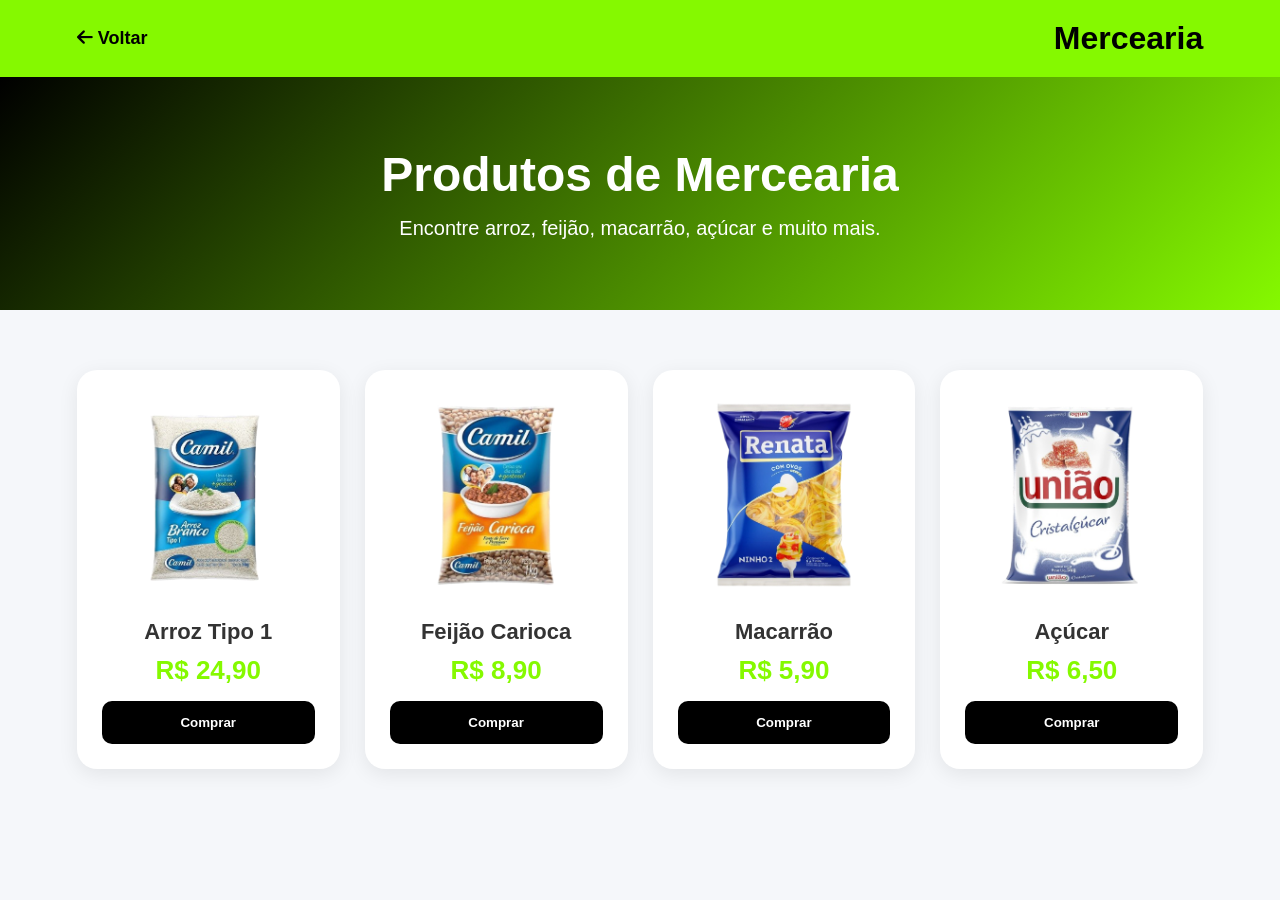
<file: loja/mercearia.html>
<!DOCTYPE html>
<html lang="pt-BR">
<head>
<meta charset="UTF-8">
<meta name="viewport" content="width=device-width, initial-scale=1.0">

<title>Mercearia | G&M Store</title>

<link rel="stylesheet" href="mercearia.css">

<link rel="stylesheet"
href="https://cdnjs.cloudflare.com/ajax/libs/font-awesome/6.5.1/css/all.min.css">
</head>

<body>

<header class="topo">

    <a href="HUB.html" class="voltar">
        <i class="fa-solid fa-arrow-left"></i>
        Voltar
    </a>

    <h1>Mercearia</h1>

</header>

<section class="banner">

    <h2>Produtos de Mercearia</h2>

    <p>
        Encontre arroz, feijão, macarrão,
        açúcar e muito mais.
    </p>

</section>

<section class="produtos">

    <div class="produto">

        <img src="img/img/Arozzz.sem fundo da mercearia.png">

        <h3>Arroz Tipo 1</h3>

        <span>R$ 24,90</span>

        <button>Comprar</button>

    </div>

    <div class="produto">

        <img src="img/img/feijão.sem fundo da merceaei.png">

        <h3>Feijão Carioca</h3>

        <span>R$ 8,90</span>

        <button>Comprar</button>

    </div>

    <div class="produto">

        <img src="img/img/macarrao.sem fundo.png">

        <h3>Macarrão</h3>

        <span>R$ 5,90</span>

        <button>Comprar</button>

    </div>

    <div class="produto">

        <img src="img/img/açucar.sem fundo.png">

        <h3>Açúcar</h3>

        <span>R$ 6,50</span>

        <button>Comprar</button>

    </div>

</section>

</body>
</html>
</file>
<file: cadastro.css>
*{
    margin:0;
    padding:0;
    box-sizing:border-box;
    font-family:Arial, Helvetica, sans-serif;
}

body{
    min-height:100vh;
    display:flex;
    justify-content:center;
    align-items:center;
    background-image: url(fundo12.jpg);
     background-repeat: no-repeat;
background-position: center center;
background-size: cover;
}

.cadastro-box{
    width:400px;
    padding:35px;
    border-radius:15px;
    box-shadow:0 5px 20px rgba(0,0,0,.3);
}

.cadastro-box h1{
    text-align:center;
    margin-bottom:25px;
    color:#ffffff77;
}

.cadastro-box input{
    width:100%;
    padding:14px;
    margin-bottom:15px;
    border:1px solid #ccc;
    border-radius:8px;
}

.cadastro-box button{
    width:100%;
    padding:14px;
    border:none;
    background:#00000096;
    color:white;
    border-radius:8px;
    cursor:pointer;
    font-size:16px;
}

.cadastro-box button:hover{
    background:#f28d0092;
}

.cadastro-box p{
    margin-top:20px;
    text-align:center;
}

.cadastro-box a{
    color:#ffffff;
    text-decoration:none;
    font-weight:bold;
}
</file>
<file: casa.css>
*{
    margin:0;
    padding:0;
    box-sizing:border-box;
    font-family:'Segoe UI',sans-serif;
}

body{
    background:#fff8f0;
    color:#333;
}

.topo{
    background:#ff8c00;
    padding:20px 6%;
    display:flex;
    justify-content:space-between;
    align-items:center;
    box-shadow:0 2px 10px rgba(0,0,0,.15);
}

.topo h1{
    color:white;
    font-size:32px;
}

.voltar{
    color:white;
    text-decoration:none;
    font-weight:bold;
    font-size:18px;
}

.banner{
    background:linear-gradient(
        135deg,
        #ff8c00,
        #ffb347
    );

    color:white;
    text-align:center;
    padding:80px 6%;
}

.banner h2{
    font-size:50px;
    margin-bottom:15px;
}

.banner p{
    font-size:20px;
}

.produtos{
    padding:60px 6%;
    display:grid;
    grid-template-columns:
    repeat(auto-fit,minmax(260px,1fr));
    gap:25px;
}

.produto{
    background:white;
    border-radius:20px;
    padding:25px;
    text-align:center;
    box-shadow:0 5px 20px rgba(0,0,0,.08);
    transition:.3s;
}

.produto:hover{
    transform:translateY(-8px);
}

.produto img{
    width:200px;
    height:200px;
    object-fit:contain;
    margin-bottom:20px;
}

.produto h3{
    margin-bottom:10px;
    font-size:22px;
}

.produto span{
    display:block;
    margin:15px 0;
    color:#ff8c00;
    font-size:28px;
    font-weight:bold;
}

.produto button{
    width:100%;
    padding:14px;
    border:none;
    border-radius:10px;
    background:#ff8c00;
    color:white;
    font-weight:bold;
    cursor:pointer;
    transition:.3s;
}

.produto button:hover{
    background:#e67700;
}
@media(max-width:768px){

    .topo{
        flex-direction:column;
        gap:15px;
        text-align:center;
    }

    .banner h2{
        font-size:34px;
    }

    .banner p{
        font-size:16px;
    }

    .produto img{
        width:150px;
        height:150px;
    }

}
</file>
<file: eletronico.css>
*{
    margin:0;
    padding:0;
    box-sizing:border-box;
    font-family:'Segoe UI',sans-serif;
}

body{
    background:#0f172a;
    color:white;
}

.topo{
    background:#1e293b;
    padding:20px 6%;
    display:flex;
    justify-content:space-between;
    align-items:center;
    box-shadow:0 2px 15px rgba(0,0,0,.4);
}

.topo h1{
    color:#8b5cf6;
    font-size:32px;
}

.voltar{
    text-decoration:none;
    color:white;
    font-weight:bold;
    transition:.3s;
}

.voltar:hover{
    color:#8b5cf6;
}

.banner{
    background:linear-gradient(
        135deg,
        #1e293b,
        #8b5cf6
    );

    padding:80px 6%;
    text-align:center;
}

.banner h2{
    font-size:50px;
    margin-bottom:15px;
}

.banner p{
    font-size:20px;
    color:#ddd;
}

.produtos{
    padding:60px 6%;

    display:grid;

    grid-template-columns:
    repeat(auto-fit,minmax(260px,1fr));

    gap:25px;
}

.produto{
    background:#1e293b;
    border:1px solid #334155;
    border-radius:20px;
    padding:25px;
    text-align:center;
    transition:.3s;
}

.produto:hover{
    transform:translateY(-8px);
    border-color:#8b5cf6;
    box-shadow:0 0 20px rgba(139,92,246,.4);
}

.produto img{
    width:200px;
    height:200px;
    object-fit:contain;
    margin-bottom:20px;
}

.produto h3{
    margin-bottom:10px;
    color:white;
}

.produto span{
    display:block;
    margin:15px 0;
    font-size:28px;
    font-weight:bold;
    color:#8b5cf6;
}

.produto button{
    width:100%;
    padding:14px;
    border:none;
    border-radius:10px;
    background:#8b5cf6;
    color:white;
    font-weight:bold;
    cursor:pointer;
    transition:.3s;
}

.produto button:hover{
    background:#7c3aed;
}

@media(max-width:768px){

    .topo{
        flex-direction:column;
        gap:15px;
        text-align:center;
    }

    .banner h2{
        font-size:34px;
    }

    .banner p{
        font-size:16px;
    }

    .produto img{
        width:150px;
        height:150px;
    }

}
</file>
<file: login.css>
*{
    margin:0;
    padding:0;
    box-sizing:border-box;
    font-family:Arial, Helvetica, sans-serif;

}

body{
   background-image: url(fundo.macaco.jpg);
    min-height:100vh;
    display:flex;
    justify-content:center;
    align-items:center;
}

.login-box{
    backdrop-filter: blur(2px);
    width:400px;
    padding:35px;
    border-radius:15px;
    box-shadow:0 5px 20px rgba(0,0,0,.3);
}

.login-box h1{
    text-align:center;
    margin-bottom:25px;
    color:#00000089;
}

.login-box input{
    width:100%;
    padding:14px;
    margin-bottom:15px;
    border:1px solid #ccc;
    border-radius:8px;
}

.login-box button{
    width:100%;
    padding:14px;
    border:none;
    background:#d3d3d34a;
    color:white;
    border-radius:8px;
    cursor:pointer;
    font-size:16px;
}

.login-box button:hover{
    background:#000000;
}

.login-box p{
    margin-top:20px;
    text-align:center;
}

.login-box a{
    color:#00000082;
    text-decoration:none;
    font-weight:bold;
}
</file>
<file: loja.css>
* {
    padding: 0;
    margin: 0;
    box-sizing: border-box;
}
.fundo {
    position: fixed;
    width: 100%;
    height: 100%;
    background-image: url("img/1\ sem\ fundo.jpg");
    background-size: cover;
    background-position: center;
    background-repeat: no-repeat;
    z-index: -1;
}
body {
    min-height: 100vh;
    font-family: Arial, Helvetica, sans-serif;
    color: azure;
    display: flex;
    flex-direction: column;
    align-items: center;
}
.topo {
    width: 100%;
    background-color: rgba(0, 0, 0, 0.9);
    color: white;
    display: flex;
    align-items: center;
    justify-content: space-between;
    padding: 12px 20px;
    position: sticky;
    top: 0;
    z-index: 1000;
}
.logo {
    display: flex;
    align-items: center;
    gap: 10px;
    font-size: 22px;
    font-weight: bold;
}

.logo img {
    width: 50px;
    height: 50px;
    object-fit: cover;
    border-radius: 50%;
    border: 2px solid white;
    transition: transform 0.3s ease;
}

.logo img:hover {
    transform: scale(1.1);
    cursor: pointer;
}
.menu-direita {
    display: flex;
    gap: 20px;
}
.menu {
    width: 100%;
    background-color: #000000;
    padding: 10px;
    display: flex;
    gap: 20px;
}

.menu a {
    color: white;
    text-decoration: none;
    font-size: 14px;
}

.menu a:hover {
    color: #22c55e;
}
h1 {
    margin: 20px;
    text-align: center;
    font-size: clamp(1em, 10vw, 3em);
    text-shadow: 2px 2px 5px black;
}
button {
    padding: 10px 20px;
    margin-bottom: 20px;
    cursor: pointer;
    font-size: 16px;
    visibility: hidden;
}
.container {
    width: 90%;
    max-width: 1000px;
    display: grid;
    grid-template-columns: repeat(auto-fit, minmax(250px, 1fr));
    gap: 20px;
}
.card {
    background-color: rgba(233, 123, 216, 0.9);
    border-radius: 10px;
    padding: 15px;
    text-align: center;
    border: 2px solid rgb(255, 255, 255);
    box-shadow: 0 4px 8px rgba(0, 0, 0, 0.4);
    transition: 0.3s;
}

.card:hover {
    cursor: pointer;
    transform: scale(1.10);
}
.card img {
    width: 100%;
    height: 300px;
    object-fit: cover;
    border-radius: 8px;
}
.sobre {
    width: 90%;
    max-width: 800px;
    background-color: rgba(0, 0, 0, 0.8);
    padding: 20px;
    margin-top: 30px;
    border-radius: 10px;
    text-align: center;
    box-shadow: 0 4px 8px rgba(0,0,0,0.5);
}

.sobre h2 {
    margin-bottom: 10px;
}

.sobre p {
    line-height: 1.5;
}

.Mega {
    width: 90%;
    max-width: 1100px;
    background-color: rgba(0, 0, 0, 0.868);
    padding: 25px;
    margin-top: 40px;
    border-radius: 12px;
    text-align: center;
    color: white;
    box-shadow: 0 4px 10px rgba(0,0,0,0.6);
}

.Mega h1 {
    margin-bottom: 20px;
    font-size: 2em;
}

.mega-container {
    display: grid;
    grid-template-columns: repeat(auto-fit, minmax(220px, 1fr));
    gap: 20px;
    margin-top: 20px;
}

.mega-card {
 background-color: rgba(233, 123, 216, 0.9);
    border-radius: 10px;
    padding: 15px;
    border: 2px solid white;
    transition: 0.3s;
    box-shadow: 0 4px 8px rgba(0, 0, 0, 0);
}

.mega-card:hover {
    transform: scale(1.08);
    cursor: pointer;
}

.mega-card img {
    width: 100%;
    height: 250px;
    object-fit: cover;
    border-radius: 8px;
}

.mega-card h3 {
    margin-top: 10px;
}

footer {
    width: 100%;
    background-color: rgba(0, 0, 0, 0.9);
    color: white;
    text-align: center;
    padding: 15px;
    margin-top: 30px;
}

@media (max-width: 768px) {
    button {
        visibility: visible;
    }

    .topo {
        flex-direction: column;
        gap: 10px;
        text-align: center;
    }

    .menu {
        flex-wrap: wrap;
        justify-content: center;
    }

}
</file>
<file: mercearia.css>
*{
    margin:0;
    padding:0;
    box-sizing:border-box;
    font-family:'Segoe UI',sans-serif;
}

body{
    background:#f5f7fa;
    color:#333;
}

.topo{
    background:#85F900;
    padding:20px 6%;
    display:flex;
    justify-content:space-between;
    align-items:center;
    box-shadow:0 2px 10px rgba(0,0,0,.1);
}

.topo h1{
    color:#000;
    font-size:32px;
}

.voltar{
    text-decoration:none;
    color:#000;
    font-weight:bold;
    font-size:18px;
}

.voltar:hover{
    opacity:.8;
}

.banner{
    background:linear-gradient(
        135deg,
        #000,
        #85F900
    );
    color:white;
    padding:70px 6%;
    text-align:center;
}

.banner h2{
    font-size:48px;
    margin-bottom:15px;
}

.banner p{
    font-size:20px;
}

.produtos{
    padding:60px 6%;
    display:grid;
    grid-template-columns:
    repeat(auto-fit,minmax(260px,1fr));
    gap:25px;
}

.produto{
    background:white;
    border-radius:20px;
    padding:25px;
    text-align:center;
    transition:.3s;
    box-shadow:0 5px 20px rgba(0,0,0,.08);
}

.produto:hover{
    transform:translateY(-8px);
}

.produto img{
    width:200px;
    height:200px;
    object-fit:contain;
    margin-bottom:20px;
}

.produto h3{
    margin-bottom:10px;
    font-size:22px;
}

.produto span{
    display:block;

    margin-bottom:15px;

    color:#85F900;

    font-size:26px;

    font-weight:bold;
}

.produto button{
    width:100%;

    padding:14px;

    border:none;

    border-radius:10px;
    background:#000;
    color:white;
    cursor:pointer;
    font-weight:bold;
    transition:.3s;
}

.produto button:hover{
    background:#222;
}

@media(max-width:768px){

    .topo{
        flex-direction:column;
        gap:15px;
        text-align:center;
    }

    .banner h2{
        font-size:34px;
    }

    .banner p{
        font-size:16px;
    }

    .produto img{
        width:150px;
        height:150px;
    }

}
</file>
<file: refrigerantes.css>
*{
    margin:0;
    padding:0;
    box-sizing:border-box;
    font-family:'Segoe UI',sans-serif;
}

body{
    background:#eef7ff;
    color:#333;
}
.topo{
    background:#0099ff;
    padding:20px 6%;
    display:flex;
    justify-content:space-between;
    align-items:center;
    box-shadow:0 2px 10px rgba(0,0,0,.15);
}

.topo h1{
    color:white;
    font-size:32px;
}

.voltar{
    color:white;
    text-decoration:none;
    font-weight:bold;
}

.banner{
    background:linear-gradient(
        135deg,
        #0066cc,
        #00c3ff
    );

    color:white;
    text-align:center;
    padding:80px 6%;
}

.banner h2{
    font-size:50px;
    margin-bottom:15px;
}

.banner p{
    font-size:20px;
}
.produtos{
    padding:60px 6%;

    display:grid;
    grid-template-columns:
    repeat(auto-fit,minmax(260px,1fr));

    gap:25px;
}

.produto{
    background:white;
    border-radius:20px;
    padding:25px;
    text-align:center;
    box-shadow:0 5px 20px rgba(0,0,0,.08);
    transition:.3s;
}

.produto:hover{
    transform:translateY(-8px);
}

.produto img{
    width:200px;
    height:200px;
    object-fit:contain;
    margin-bottom:20px;
}

.produto h3{
    margin-bottom:10px;
}

.produto span{
    display:block;
    margin:15px 0;
    font-size:28px;
    font-weight:bold;
    color:#0099ff;
}

.produto button{
    width:100%;
    padding:14px;
    border:none;
    border-radius:10px;
    background:#0099ff;
    color:white;
    cursor:pointer;
    font-weight:bold;
}

.produto button:hover{
    background:#0077cc;
}

@media(max-width:768px){

    .topo{
        flex-direction:column;
        gap:15px;
    }

    .banner h2{
        font-size:34px;
    }

    .banner p{
        font-size:16px;
    }

}
</file>
<file: loja/cadastro.css>
*{
    margin:0;
    padding:0;
    box-sizing:border-box;
    font-family:Arial, Helvetica, sans-serif;
}

body{
    min-height:100vh;
    display:flex;
    justify-content:center;
    align-items:center;
    background-image: url(fundo12.jpg);
     background-repeat: no-repeat;
background-position: center center;
background-size: cover;
}

.cadastro-box{
    width:400px;
    padding:35px;
    border-radius:15px;
    box-shadow:0 5px 20px rgba(0,0,0,.3);
}

.cadastro-box h1{
    text-align:center;
    margin-bottom:25px;
    color:#ffffff77;
}

.cadastro-box input{
    width:100%;
    padding:14px;
    margin-bottom:15px;
    border:1px solid #ccc;
    border-radius:8px;
}

.cadastro-box button{
    width:100%;
    padding:14px;
    border:none;
    background:#00000096;
    color:white;
    border-radius:8px;
    cursor:pointer;
    font-size:16px;
}

.cadastro-box button:hover{
    background:#f28d0092;
}

.cadastro-box p{
    margin-top:20px;
    text-align:center;
}

.cadastro-box a{
    color:#ffffff;
    text-decoration:none;
    font-weight:bold;
}
</file>
<file: loja/casa.css>
*{
    margin:0;
    padding:0;
    box-sizing:border-box;
    font-family:'Segoe UI',sans-serif;
}

body{
    background:#fff8f0;
    color:#333;
}

/* TOPO */

.topo{
    background:#ff8c00;
    padding:20px 6%;
    display:flex;
    justify-content:space-between;
    align-items:center;
    box-shadow:0 2px 10px rgba(0,0,0,.15);
}

.topo h1{
    color:white;
    font-size:32px;
}

.voltar{
    color:white;
    text-decoration:none;
    font-weight:bold;
    font-size:18px;
}

/* BANNER */

.banner{
    background:linear-gradient(
        135deg,
        #ff8c00,
        #ffb347
    );

    color:white;
    text-align:center;
    padding:80px 6%;
}

.banner h2{
    font-size:50px;
    margin-bottom:15px;
}

.banner p{
    font-size:20px;
}

.produtos{
    padding:60px 6%;
    display:grid;
    grid-template-columns:
    repeat(auto-fit,minmax(260px,1fr));
    gap:25px;
}

.produto{
    background:white;
    border-radius:20px;
    padding:25px;
    text-align:center;
    box-shadow:0 5px 20px rgba(0,0,0,.08);
    transition:.3s;
}

.produto:hover{
    transform:translateY(-8px);
}

.produto img{
    width:200px;
    height:200px;
    object-fit:contain;
    margin-bottom:20px;
}

.produto h3{
    margin-bottom:10px;
    font-size:22px;
}

.produto span{
    display:block;
    margin:15px 0;
    color:#ff8c00;
    font-size:28px;
    font-weight:bold;
}

.produto button{
    width:100%;
    padding:14px;
    border:none;
    border-radius:10px;
    background:#ff8c00;
    color:white;
    font-weight:bold;
    cursor:pointer;
    transition:.3s;
}

.produto button:hover{
    background:#e67700;
}
@media(max-width:768px){

    .topo{
        flex-direction:column;
        gap:15px;
        text-align:center;
    }

    .banner h2{
        font-size:34px;
    }

    .banner p{
        font-size:16px;
    }

    .produto img{
        width:150px;
        height:150px;
    }

}
</file>
<file: loja/eletronico.css>
*{
    margin:0;
    padding:0;
    box-sizing:border-box;
    font-family:'Segoe UI',sans-serif;
}

body{
    background:#0f172a;
    color:white;
}

.topo{
    background:#1e293b;
    padding:20px 6%;
    display:flex;
    justify-content:space-between;
    align-items:center;
    box-shadow:0 2px 15px rgba(0,0,0,.4);
}

.topo h1{
    color:#8b5cf6;
    font-size:32px;
}

.voltar{
    text-decoration:none;
    color:white;
    font-weight:bold;
    transition:.3s;
}

.voltar:hover{
    color:#8b5cf6;
}

.banner{
    background:linear-gradient(
        135deg,
        #1e293b,
        #8b5cf6
    );

    padding:80px 6%;
    text-align:center;
}

.banner h2{
    font-size:50px;
    margin-bottom:15px;
}

.banner p{
    font-size:20px;
    color:#ddd;
}

.produtos{
    padding:60px 6%;

    display:grid;

    grid-template-columns:
    repeat(auto-fit,minmax(260px,1fr));

    gap:25px;
}

.produto{
    background:#1e293b;

    border:1px solid #334155;

    border-radius:20px;

    padding:25px;

    text-align:center;

    transition:.3s;
}

.produto:hover{
    transform:translateY(-8px);

    border-color:#8b5cf6;

    box-shadow:0 0 20px rgba(139,92,246,.4);
}

.produto img{
    width:200px;
    height:200px;
    object-fit:contain;
    margin-bottom:20px;
}

.produto h3{
    margin-bottom:10px;
    color:white;
}

.produto span{
    display:block;
    margin:15px 0;
    font-size:28px;
    font-weight:bold;
    color:#8b5cf6;
}

.produto button{
    width:100%;
    padding:14px;
    border:none;
    border-radius:10px;
    background:#8b5cf6;
    color:white;
    font-weight:bold;
    cursor:pointer;
    transition:.3s;
}

.produto button:hover{
    background:#7c3aed;
}

@media(max-width:768px){

    .topo{
        flex-direction:column;
        gap:15px;
        text-align:center;
    }

    .banner h2{
        font-size:34px;
    }

    .banner p{
        font-size:16px;
    }

    .produto img{
        width:150px;
        height:150px;
    }

}
</file>
<file: loja/loja.css>
* {
    padding: 0;
    margin: 0;
    box-sizing: border-box;
}
.fundo {
    position: fixed;
    width: 100%;
    height: 100%;
    background-image: url("img/1\ sem\ fundo.jpg");
    background-size: cover;
    background-position: center;
    background-repeat: no-repeat;
    z-index: -1;
}
body {
    min-height: 100vh;
    font-family: Arial, Helvetica, sans-serif;
    color: azure;
    display: flex;
    flex-direction: column;
    align-items: center;
}
.topo {
    width: 100%;
    background-color: rgba(0, 0, 0, 0.9);
    color: white;
    display: flex;
    align-items: center;
    justify-content: space-between;
    padding: 12px 20px;
    position: sticky;
    top: 0;
    z-index: 1000;
}
.logo {
    display: flex;
    align-items: center;
    gap: 10px;

    font-size: 22px;
    font-weight: bold;
}

.logo img {
    width: 50px;
    height: 50px;

    object-fit: cover;

    border-radius: 50%;
    border: 2px solid white;

    transition: transform 0.3s ease;
}

.logo img:hover {
    transform: scale(1.1);
    cursor: pointer;
}
.menu-direita {
    display: flex;
    gap: 20px;
}
.menu {
    width: 100%;
    background-color: #000000;
    padding: 10px;
    display: flex;
    gap: 20px;
}

.menu a {
    color: white;
    text-decoration: none;
    font-size: 14px;
}

.menu a:hover {
    color: #22c55e;
}
h1 {
    margin: 20px;
    text-align: center;
    font-size: clamp(1em, 10vw, 3em);
    text-shadow: 2px 2px 5px black;
}
button {
    padding: 10px 20px;
    margin-bottom: 20px;
    cursor: pointer;
    font-size: 16px;
    visibility: hidden;
}
.container {
    width: 90%;
    max-width: 1000px;
    display: grid;
    grid-template-columns: repeat(auto-fit, minmax(250px, 1fr));
    gap: 20px;
}
.card {
    background-color: rgba(233, 123, 216, 0.9);
    border-radius: 10px;
    padding: 15px;
    text-align: center;
    border: 2px solid rgb(255, 255, 255);
    box-shadow: 0 4px 8px rgba(0, 0, 0, 0.4);
    transition: 0.3s;
}

.card:hover {
    cursor: pointer;
    transform: scale(1.10);
}
.card img {
    width: 100%;
    height: 300px;
    object-fit: cover;
    border-radius: 8px;
}
.sobre {
    width: 90%;
    max-width: 800px;
    background-color: rgba(0, 0, 0, 0.8);
    padding: 20px;
    margin-top: 30px;
    border-radius: 10px;
    text-align: center;
    box-shadow: 0 4px 8px rgba(0,0,0,0.5);
}

.sobre h2 {
    margin-bottom: 10px;
}

.sobre p {
    line-height: 1.5;
}

.Mega {
    width: 90%;
    max-width: 1100px;
    background-color: rgba(0, 0, 0, 0.868);
    padding: 25px;
    margin-top: 40px;
    border-radius: 12px;
    text-align: center;
    color: white;
    box-shadow: 0 4px 10px rgba(0,0,0,0.6);
}

.Mega h1 {
    margin-bottom: 20px;
    font-size: 2em;
}

.mega-container {
    display: grid;
    grid-template-columns: repeat(auto-fit, minmax(220px, 1fr));
    gap: 20px;
    margin-top: 20px;
}

.mega-card {
 background-color: rgba(233, 123, 216, 0.9);
    border-radius: 10px;
    padding: 15px;
    border: 2px solid white;
    transition: 0.3s;
    box-shadow: 0 4px 8px rgba(0, 0, 0, 0);
}

.mega-card:hover {
    transform: scale(1.08);
    cursor: pointer;
}

.mega-card img {
    width: 100%;
    height: 250px;
    object-fit: cover;
    border-radius: 8px;
}

.mega-card h3 {
    margin-top: 10px;
}

footer {
    width: 100%;
    background-color: rgba(0, 0, 0, 0.9);
    color: white;
    text-align: center;
    padding: 15px;
    margin-top: 30px;
}

@media (max-width: 768px) {
    button {
        visibility: visible;
    }

    .topo {
        flex-direction: column;
        gap: 10px;
        text-align: center;
    }

    .menu {
        flex-wrap: wrap;
        justify-content: center;
    }

}
</file>
<file: loja/mercearia.css>
*{
    margin:0;
    padding:0;
    box-sizing:border-box;
    font-family:'Segoe UI',sans-serif;
}

body{
    background:#f5f7fa;
    color:#333;
}

/* ======================
   TOPO
====================== */

.topo{
    background:#85F900;
    padding:20px 6%;
    display:flex;
    justify-content:space-between;
    align-items:center;
    box-shadow:0 2px 10px rgba(0,0,0,.1);
}

.topo h1{
    color:#000;
    font-size:32px;
}

.voltar{
    text-decoration:none;
    color:#000;
    font-weight:bold;
    font-size:18px;
}

.voltar:hover{
    opacity:.8;
}

/* ======================
   BANNER
====================== */

.banner{
    background:linear-gradient(
        135deg,
        #000,
        #85F900
    );

    color:white;

    padding:70px 6%;

    text-align:center;
}

.banner h2{
    font-size:48px;
    margin-bottom:15px;
}

.banner p{
    font-size:20px;
}

/* ======================
   PRODUTOS
====================== */

.produtos{
    padding:60px 6%;

    display:grid;

    grid-template-columns:
    repeat(auto-fit,minmax(260px,1fr));

    gap:25px;
}

.produto{
    background:white;

    border-radius:20px;

    padding:25px;

    text-align:center;

    transition:.3s;

    box-shadow:0 5px 20px rgba(0,0,0,.08);
}

.produto:hover{
    transform:translateY(-8px);
}

.produto img{
    width:200px;
    height:200px;
    object-fit:contain;
    margin-bottom:20px;
}

.produto h3{
    margin-bottom:10px;
    font-size:22px;
}

.produto span{
    display:block;

    margin-bottom:15px;

    color:#85F900;

    font-size:26px;

    font-weight:bold;
}

.produto button{
    width:100%;

    padding:14px;

    border:none;

    border-radius:10px;

    background:#000;

    color:white;

    cursor:pointer;

    font-weight:bold;

    transition:.3s;
}

.produto button:hover{
    background:#222;
}

/* ======================
   RESPONSIVO
====================== */

@media(max-width:768px){

    .topo{
        flex-direction:column;
        gap:15px;
        text-align:center;
    }

    .banner h2{
        font-size:34px;
    }

    .banner p{
        font-size:16px;
    }

    .produto img{
        width:150px;
        height:150px;
    }

}
</file>
